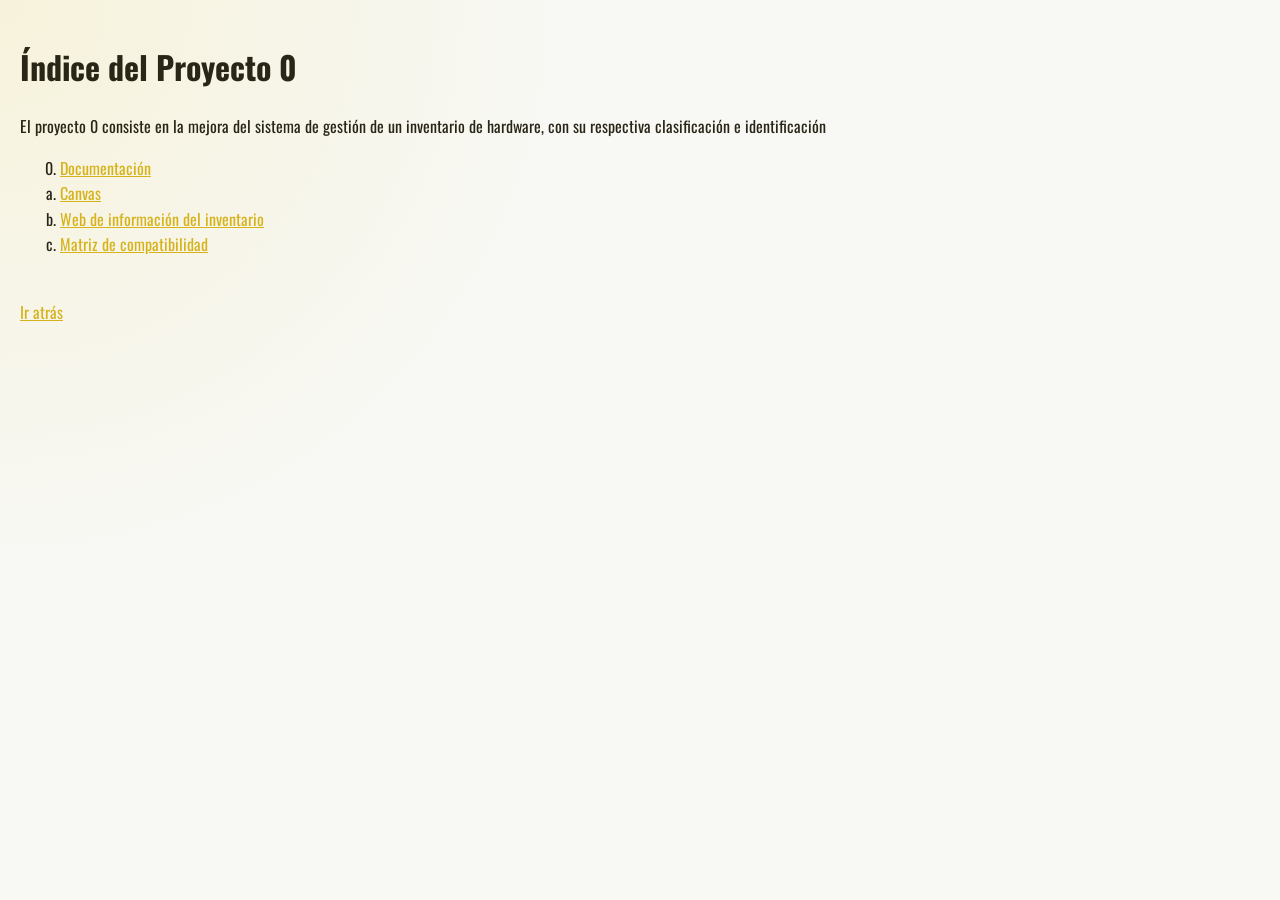
<file: Equipo-A/pagina-web/proyecto0/index0.html>
<!DOCTYPE html>
<html>
  <head>
    <meta charset="UTF-8">
    <meta name="viewport" content="width=device-width, initial-scale=1.0">
    <title>Índice del Proyecto 0</title>
    <link href="css/global.css" rel="stylesheet" type="text/css" media="all">
    <link rel="preconnect" href="https://fonts.googleapis.com">
    <link rel="preconnect" href="https://fonts.gstatic.com" crossorigin>
    <link href="https://fonts.googleapis.com/css2?family=Oswald:wght@200..700&display=swap" rel="stylesheet">
  </head>
  <body>
    <h1>Índice del Proyecto 0</h1>
    <p>El proyecto 0 consiste en la mejora del sistema de gestión de un inventario de hardware, con su respectiva clasificación e identificación</p>
    <ol type="a" start="0">
      <li><a href="html/documentacion0.html">Documentación</a></li>
      <li><a href="html/kanban.html">Canvas</a></li>
      <li><a href="html/Tabla de inventario.html">Web de información del inventario</a></li>
      <li><a href="html/matrizcomp.html">Matriz de compatibilidad</a></li>
    </ol>
    <footer><br><a href="../index.html">Ir atrás</a></footer>
  </body>
  <html/>
</file>
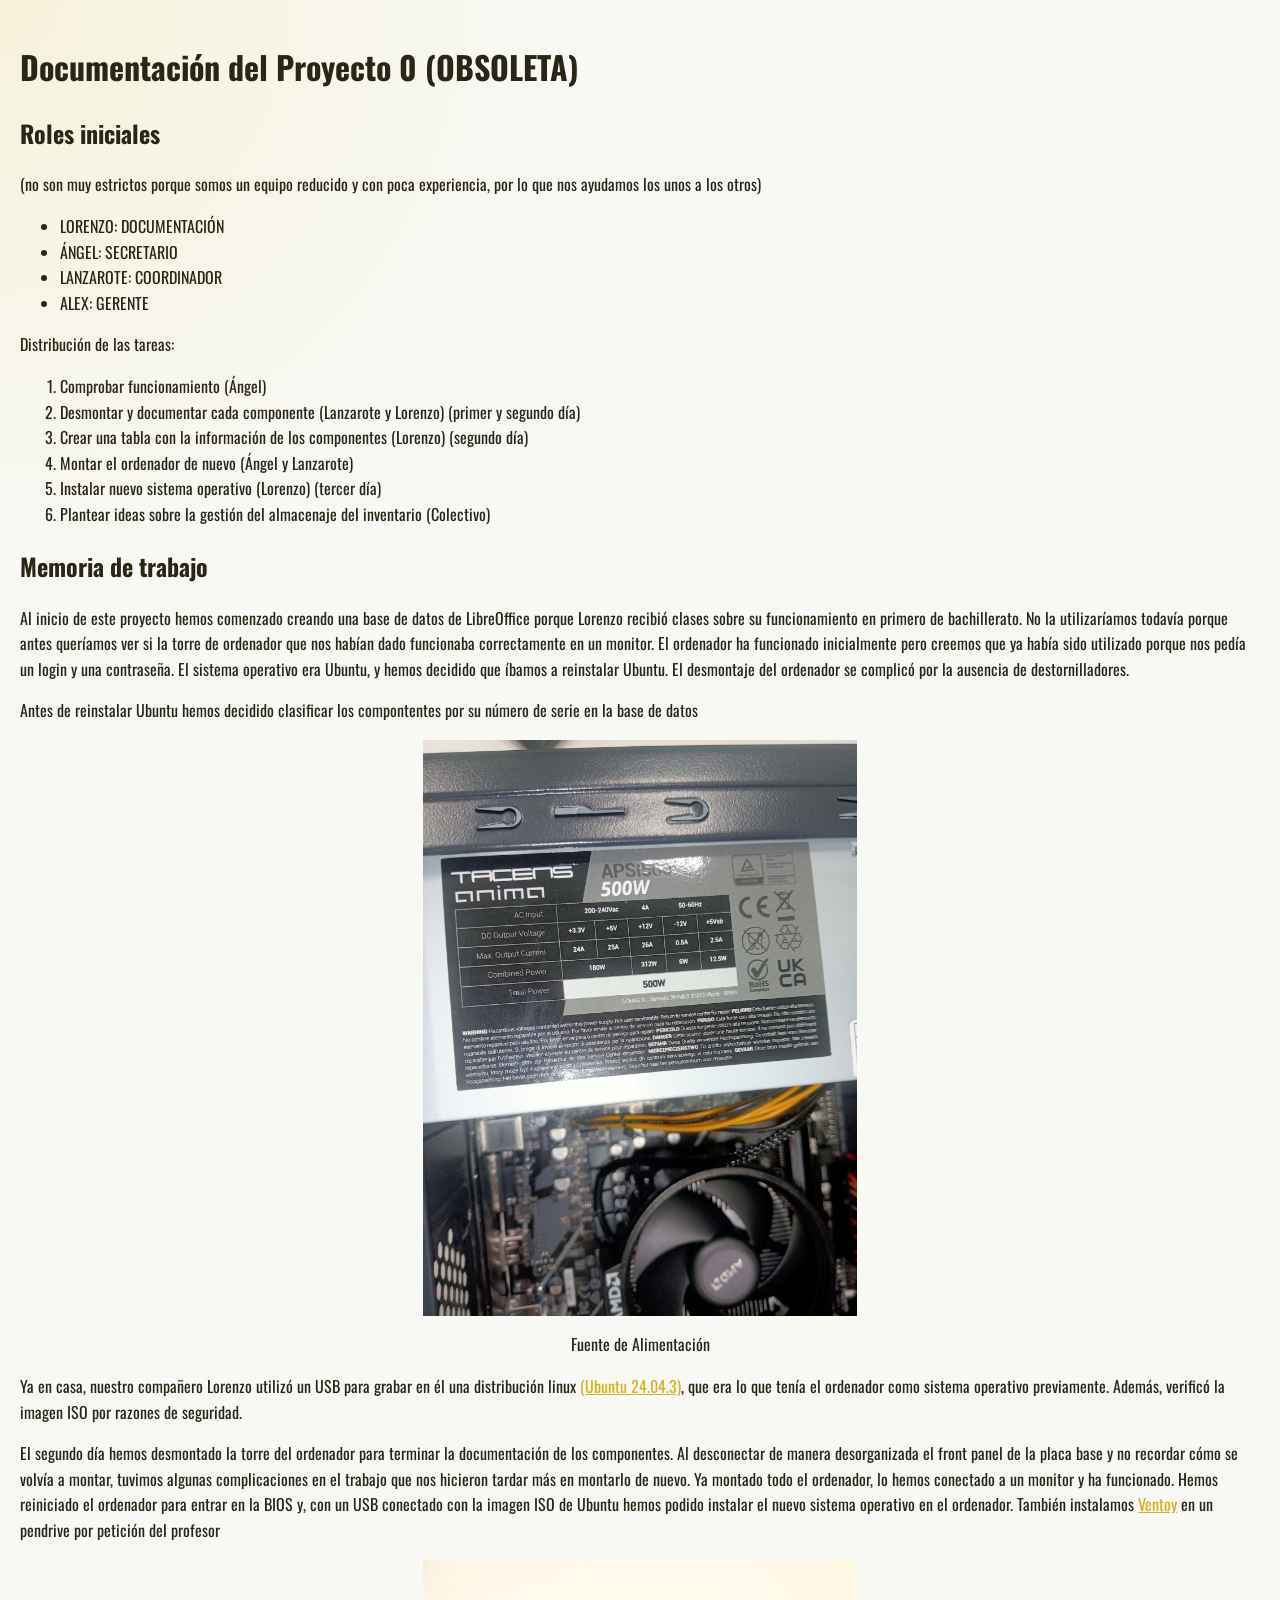
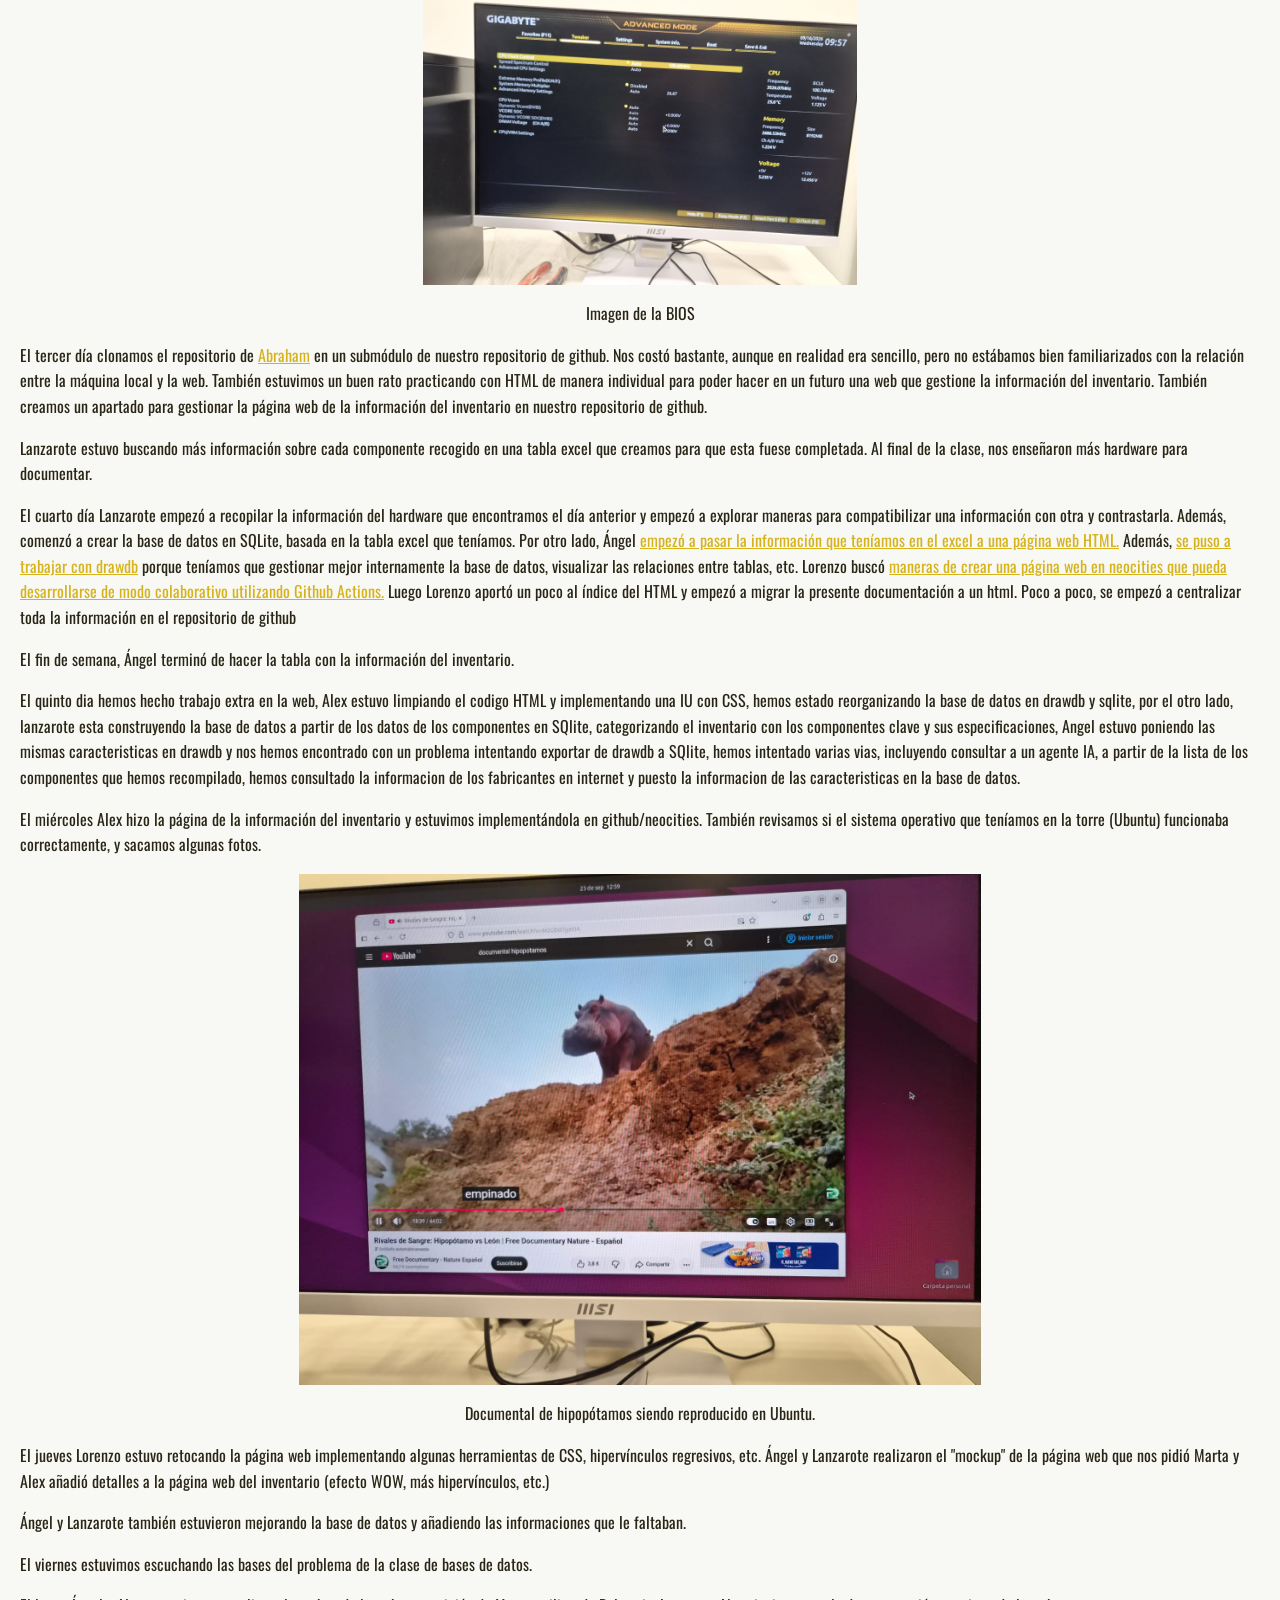
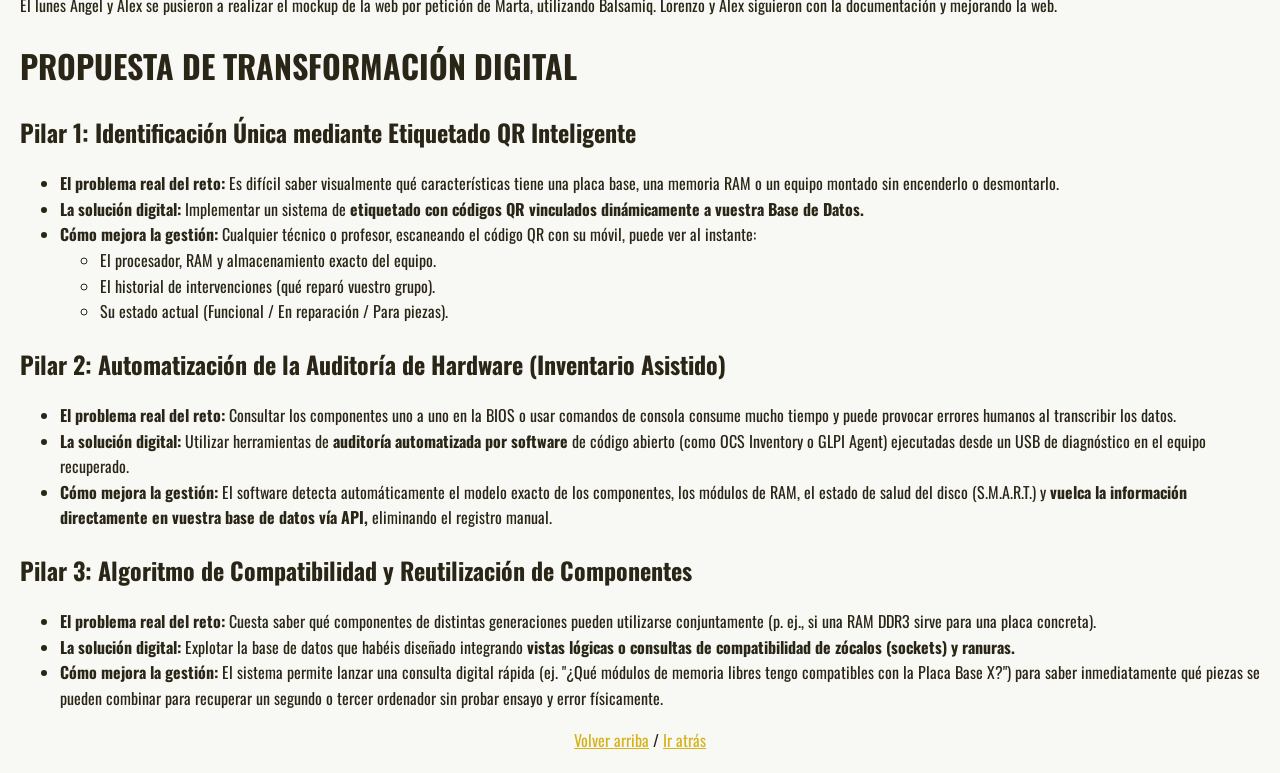
<file: Equipo-A/pagina-web/proyecto0/html/documentacion0.html>
<!DOCTYPE html>
<html>
  <head>
    <meta charset="UTF-8">
    <meta name="viewport" content="width=device-width, initial-scale=1.0">
    <title>(OBSOLETA) Documentación del Proyecto 0</title>
    <link rel="stylesheet" href="../css/global.css">
    <link rel="preconnect" href="https://fonts.googleapis.com">
    <link rel="preconnect" href="https://fonts.gstatic.com" crossorigin>
    <link href="https://fonts.googleapis.com/css2?family=Oswald:wght@200..700&display=swap" rel="stylesheet">
</head>
  <body>
    <h1 id="inicio">Documentación del Proyecto 0 (OBSOLETA)</h1>
    <h2>Roles iniciales</h2>
      <p>(no son muy estrictos porque somos un equipo reducido y con poca experiencia, por lo que nos ayudamos los unos a los otros)</p>
      <ul>
        <li>LORENZO: DOCUMENTACIÓN</li>
        <li>ÁNGEL: SECRETARIO</li>
        <li>LANZAROTE: COORDINADOR</li>
        <li>ALEX: GERENTE</li>
      </ul>
    <p>Distribución de las tareas:</p>
    <ol type="1">
      <li>Comprobar funcionamiento (Ángel)</li>
      <li>Desmontar y documentar cada componente (Lanzarote y Lorenzo) (primer y segundo día)</li>
      <li>Crear una tabla con la información de los componentes (Lorenzo) (segundo día)</li>
      <li>Montar el ordenador de nuevo (Ángel y Lanzarote)</li>
      <li>Instalar nuevo sistema operativo (Lorenzo) (tercer día)</li>
      <li>Plantear ideas sobre la gestión del almacenaje del inventario (Colectivo)</li>
    </ol>
    <h2>Memoria de trabajo</h2>
    <p>Al inicio de este proyecto hemos comenzado creando una base de datos de LibreOffice porque Lorenzo recibió clases sobre su funcionamiento en primero de bachillerato. No la utilizaríamos todavía porque antes queríamos ver si la torre de ordenador que nos habían dado funcionaba correctamente en un monitor. El ordenador ha funcionado inicialmente pero creemos que ya había sido utilizado porque nos pedía un login y una contraseña. El sistema operativo era Ubuntu, y hemos decidido que íbamos a reinstalar Ubuntu. El desmontaje del ordenador se complicó por la ausencia de destornilladores.</p>
    <p>Antes de reinstalar Ubuntu hemos decidido clasificar los compontentes por su número de serie en la base de datos</p>
    <div style="display: flex; justify-content: center; align-items: center;">
    <img src="../img/Fuente alimentacion.jpeg" alt="Fuente de alimentación" style="width:35%">
    </div>
    <p style="text-align: center;">Fuente de Alimentación</p>
    <p>Ya en casa, nuestro compañero Lorenzo utilizó un USB para grabar en él una distribución linux <a href="https://nl.releases.ubuntu.com/releases/24.04.3/">(Ubuntu 24.04.3)</a>, que era lo que tenía el ordenador como sistema operativo previamente. Además, verificó la imagen ISO por razones de seguridad.</p>
    <p>El segundo día hemos desmontado la torre del ordenador para terminar la documentación de los componentes. Al desconectar de manera desorganizada el front panel de la placa base y no recordar cómo se volvía a montar, tuvimos algunas complicaciones en el trabajo que nos hicieron tardar más en montarlo de nuevo. Ya montado todo el ordenador, lo hemos conectado a un monitor y ha funcionado. Hemos reiniciado el ordenador para entrar en la BIOS y, con un USB conectado con la imagen ISO de Ubuntu hemos podido instalar el nuevo sistema operativo en el ordenador. También instalamos <a href="https://www.ventoy.net/en/download.html">Ventoy</a> en un pendrive por petición del profesor</p>
    <div style="display: flex; justify-content: center; align-items: center;">
    <img src="../img/bios 2.jpeg" alt="BIOS" style="width:35%">
    </div>
    <p style="text-align: center;">Imagen de la BIOS</p>
    <p>El tercer día clonamos el repositorio de <a href="https://github.com/labartolomeh/ASIR-1-Retos.git">Abraham</a> en un submódulo de nuestro repositorio de github. Nos costó bastante, aunque en realidad era sencillo, pero no estábamos bien familiarizados con la relación entre la máquina local y la web. También estuvimos un buen rato practicando con HTML de manera individual para poder hacer en un futuro una web que gestione la información del inventario. También creamos un apartado para gestionar la página web de la información del inventario en nuestro repositorio de github.</p>
    <p>Lanzarote estuvo buscando más información sobre cada componente recogido en una tabla excel que creamos para que esta fuese completada. Al final de la clase, nos enseñaron más hardware para documentar.</p>
    <p>El cuarto día Lanzarote empezó a recopilar la información del hardware que encontramos el día anterior y empezó a explorar maneras para compatibilizar una información con otra y contrastarla. Además, comenzó a crear la base de datos en SQLite, basada en la tabla excel que teníamos. Por otro lado, Ángel <a href="https://www.w3schools.com/html/default.asp">empezó a pasar la información que teníamos en el excel a una página web HTML.</a> Además, <a href="https://www.drawdb.app/">se puso a trabajar con drawdb</a> porque teníamos que gestionar mejor internamente la base de datos, visualizar las relaciones entre tablas, etc.</a> Lorenzo buscó <a href="https://github.com/marketplace/actions/deploy-to-neocities">maneras de crear una página web en neocities que pueda desarrollarse de modo colaborativo utilizando Github Actions.</a> Luego Lorenzo aportó un poco al índice del HTML y empezó a migrar la presente documentación a un html. Poco a poco, se empezó a centralizar toda la información en el repositorio de github</p>
    <p>El fin de semana, Ángel terminó de hacer la tabla con la información del inventario.</p>
    <p>El quinto dia hemos hecho trabajo extra en la web, Alex estuvo limpiando el codigo HTML y implementando una IU con CSS, hemos estado reorganizando la base de datos en drawdb y sqlite, por el otro lado, lanzarote esta construyendo la base de datos a partir de los datos de los componentes en SQlite, categorizando el inventario con los componentes clave y sus especificaciones, Angel estuvo poniendo las mismas caracteristicas en drawdb y nos hemos encontrado con un problema intentando exportar de drawdb a SQlite, hemos intentado varias vias, incluyendo consultar a un agente IA, a partir de la lista de los componentes que hemos recompilado, hemos consultado la informacion de los fabricantes en internet y puesto la informacion de las caracteristicas en la base de datos.</p>
    <p>El miércoles Alex hizo la página de la información del inventario y estuvimos implementándola en github/neocities. También revisamos si el sistema operativo que teníamos en la torre (Ubuntu) funcionaba correctamente, y sacamos algunas fotos.</p>
         <div style="display: flex; justify-content: center; align-items: center;">
      <img src="../img/hipo.jpg" alt="Documental de hipopótamos siendo reproducido en Ubuntu" style="width:55%">
         </div>
    <p style="text-align: center;">Documental de hipopótamos siendo reproducido en Ubuntu.</p>
    <p>El jueves Lorenzo estuvo retocando la página web implementando algunas herramientas de CSS, hipervínculos regresivos, etc. Ángel y Lanzarote realizaron el "mockup" de la página web que nos pidió Marta y Alex añadió detalles a la página web del inventario (efecto WOW, más hipervínculos, etc.)</p>
    <p>Ángel y Lanzarote también estuvieron mejorando la base de datos y añadiendo las informaciones que le faltaban.</p>
    <p>El viernes estuvimos escuchando las bases del problema de la clase de bases de datos.</p>
    <p>El lunes Ángel y Alex se pusieron a realizar el mockup de la web por petición de Marta, utilizando Balsamiq. Lorenzo y Alex siguieron con la documentación y mejorando la web.</p>
                              
                      <h1><strong>PROPUESTA DE TRANSFORMACIÓN DIGITAL</strong></h1>
    
    <h2><strong>Pilar 1: Identificación Única mediante Etiquetado QR Inteligente</strong></h2>
    <ul>
      <li><strong>El problema real del reto: </strong>Es difícil saber visualmente qué características tiene una placa base, una memoria RAM o un equipo montado sin encenderlo o desmontarlo.
</li>
      <li><strong>La solución digital: </strong>Implementar un sistema de <strong>etiquetado con códigos QR vinculados dinámicamente a vuestra Base de Datos.</strong></li>
    <li><strong>Cómo mejora la gestión: </strong>Cualquier técnico o profesor, escaneando el código QR con su móvil, puede ver al instante:
</li>
      <ul>
        <li>El procesador, RAM y almacenamiento exacto del equipo.</li>
        <li>El historial de intervenciones (qué reparó vuestro grupo).</li>
        <li>Su estado actual (Funcional / En reparación / Para piezas).</li>
      </ul>
    </ul>
    <h2><strong>Pilar 2: Automatización de la Auditoría de Hardware (Inventario Asistido)</strong></h2>
    <ul>
      <li><strong>El problema real del reto: </strong>Consultar los componentes uno a uno en la BIOS o usar comandos de consola consume mucho tiempo y puede provocar errores humanos al transcribir los datos.</li>
      <li><strong>La solución digital:</strong> Utilizar herramientas de <strong>auditoría automatizada por software</strong> de código abierto (como OCS Inventory o GLPI Agent) ejecutadas desde un USB de diagnóstico en el equipo recuperado.</li>
      <li><strong>Cómo mejora la gestión:</strong> El software detecta automáticamente el modelo exacto de los componentes, los módulos de RAM, el estado de salud del disco (S.M.A.R.T.) y <strong>vuelca la información directamente en vuestra base de datos vía API,</strong> eliminando el registro manual.</li>
    </ul>
    <h2><strong>Pilar 3: Algoritmo de Compatibilidad y Reutilización de Componentes</strong></h2>
    <ul>
      <li><strong>El problema real del reto:</strong> Cuesta saber qué componentes de distintas generaciones pueden utilizarse conjuntamente (p. ej., si una RAM DDR3 sirve para una placa concreta).
</li>
      <li><strong>La solución digital:</strong> Explotar la base de datos que habéis diseñado integrando <strong>vistas lógicas o consultas de compatibilidad de zócalos (sockets) y ranuras.</strong></li>
      <li><strong>Cómo mejora la gestión:</strong> El sistema permite lanzar una consulta digital rápida (ej. "¿Qué módulos de memoria libres tengo compatibles con la Placa Base X?") para saber inmediatamente qué piezas se pueden combinar para recuperar un segundo o tercer ordenador sin probar ensayo y error físicamente.
</li>
    </ul>
  <div style="text-align: center;">
  <a href="#inicio">Volver arriba</a> / <a href="../index0.html">Ir atrás</a>
  </div>
  </body>
</html>
</file>
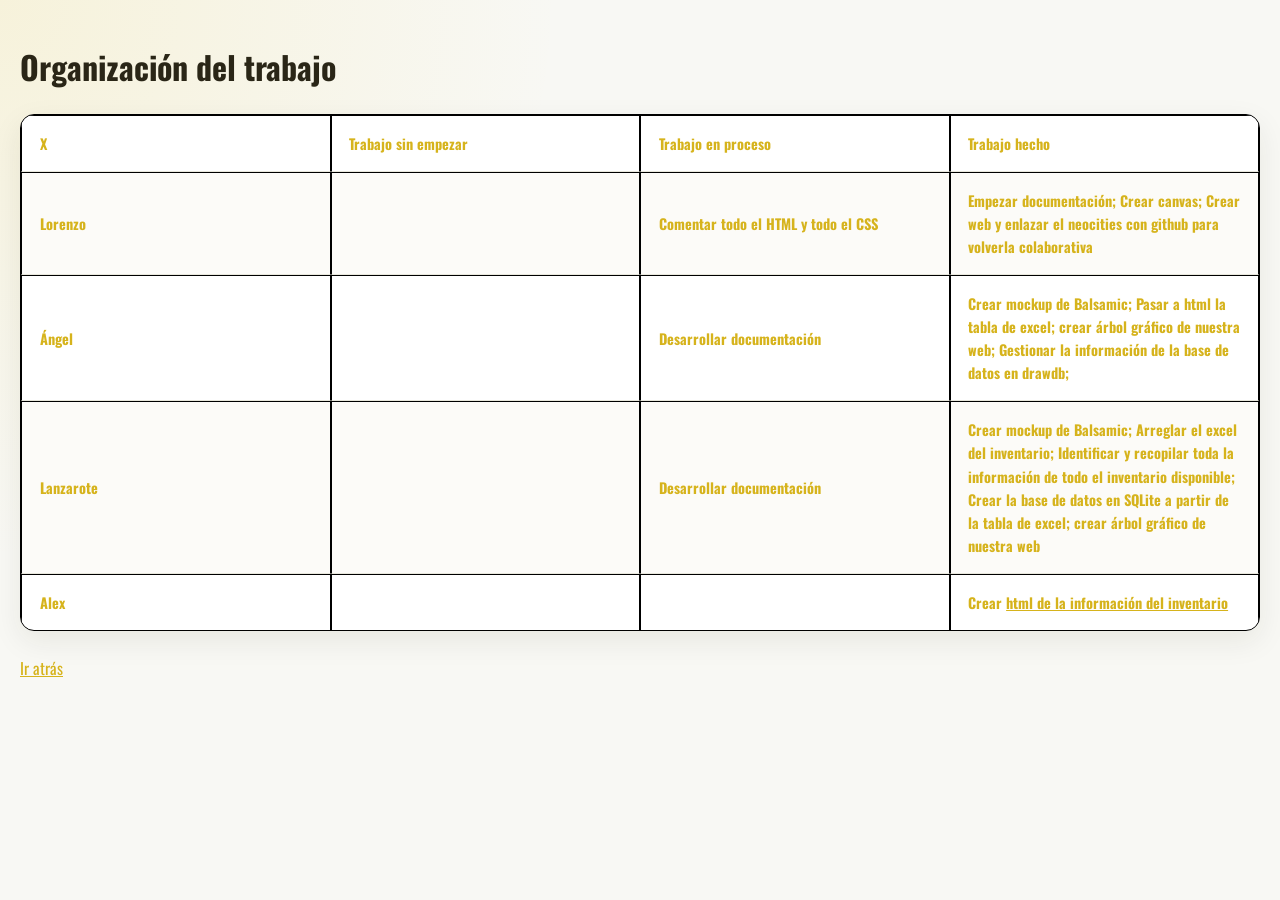
<file: Equipo-A/pagina-web/proyecto0/html/kanban.html>
<!DOCTYPE html>
<html>
<head>
    <meta charset="UTF-8">
    <meta name="viewport" content="width=device-width, initial-scale=1.0">
    <title>Canvas</title>
    <link rel="stylesheet" href="../css/global.css">
    <link rel="preconnect" href="https://fonts.googleapis.com">
    <link rel="preconnect" href="https://fonts.gstatic.com" crossorigin>
    <link href="https://fonts.googleapis.com/css2?family=Oswald:wght@200..700&display=swap" rel="stylesheet">
  <style>
table, th, td {
  border:1px solid black;
}
</style>
</head>
<body>
  <h1>Organización del trabajo</h1>
  <table>
    <tr>
      <th>X</th>
      <th>Trabajo sin empezar</th>
      <th>Trabajo en proceso</th>
      <th>Trabajo hecho</th>
    </tr>
    <tr>
      <th>Lorenzo</th>
      <th></th>
      <th>Comentar todo el HTML y todo el CSS</th>
      <th>Empezar documentación; Crear canvas; Crear web y enlazar el neocities con github para volverla colaborativa</th>
    </tr>
      <tr>
      <th>Ángel</th>
      <th></th>
      <th>Desarrollar documentación</th>
      <th>Crear mockup de Balsamic; Pasar a html la tabla de excel; crear árbol gráfico de nuestra web; Gestionar la información de la base de datos en drawdb; </th>
    </tr>
      <tr>
      <th>Lanzarote</th>
      <th></th>
      <th>Desarrollar documentación</th>
      <th>Crear mockup de Balsamic; Arreglar el excel del inventario; Identificar y recopilar toda la información de todo el inventario disponible; Crear la base de datos en SQLite a partir de la tabla de excel; crear árbol gráfico de nuestra web</th>
    </tr>
    <tr>
        <th>Alex</th>
        <th></th>
        <th></th>
        <th>Crear <a href="https://lfalon.neocities.org/proyecto0/html/Tabla%20de%20inventario"</a> html de la información del inventario</th>
    </tr>
  </table>
    <footer><br><a href="../index0.html">Ir atrás</a></footer>
</body>
</html>
</file>
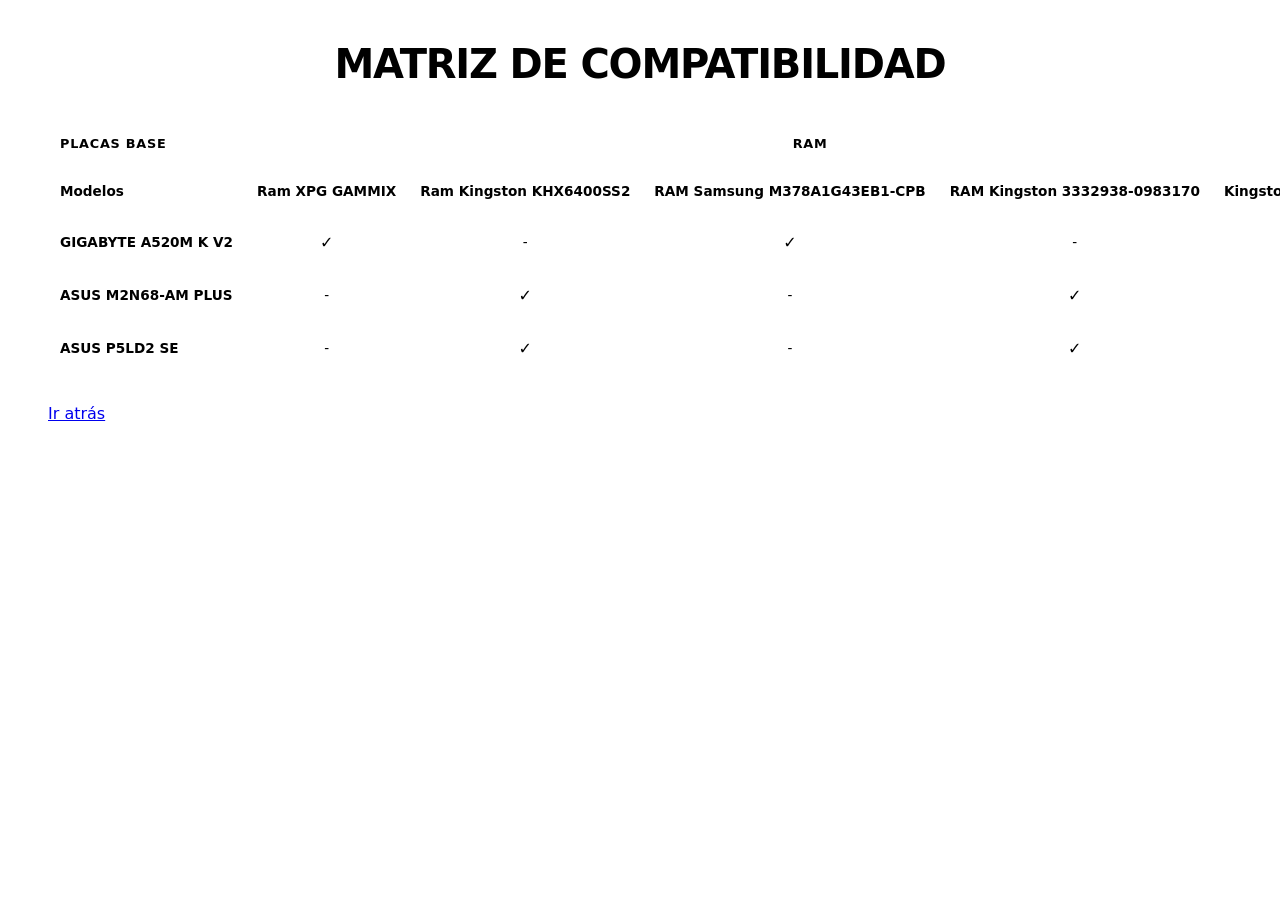
<file: Equipo-A/pagina-web/proyecto0/html/matrizcomp.html>
<!DOCTYPE html>
<html lang="es">
<head>
    <meta charset="UTF-8">
    <meta name="viewport" content="width=device-width, initial-scale=1.0">
    <title>Matriz de Compatibilidad de Componentes</title>
    <link rel="stylesheet" href="../css/stylematrix.css">
</head>
<body>

    <h1>MATRIZ DE COMPATIBILIDAD</h1>

    <table>
        <thead>
            <!-- Primera Fila: Categorías del Hardware -->
            <tr class="category-header">
                <th class="row-title">Placas base</th>
                <th colspan="5">RAM</th>
                <th colspan="3">CPU</th>
                <th colspan="4">Almacenamiento</th>
                <th colspan="3">GPU</th>
                <th colspan="4">Placa de expansión</th>
                <th colspan="4">Refrigeración</th>
                <th colspan="4">Fuente de alimentación</th>
            </tr>
            <!-- Segunda Fila: Modelos de Componentes -->
            <tr class="component-header">
                <th class="row-title">Modelos</th>
                <!-- RAM -->
                <th>Ram XPG GAMMIX</th>
                <th>Ram Kingston KHX6400SS2</th>
                <th>RAM Samsung M378A1G43EB1-CPB</th>
                <th>RAM Kingston 3332938-0983170</th>
                <!-- CPU -->
                <th>Kingston 4804661</th>
                <th>AMD Athlon 3000G with Radeon Vega Graphics</th>
                <th>AMD Athlon II X2 250</th>
                <!-- Almacenamiento -->
                <th>INTEL core 2 (no disting.)</th>
                <th>SSD Intenso Top Performance</th>
                <th>HDD WD Blue</th>
                <th>HDD SpinPoint F3</th>
                <!-- GPU -->
                <th>SanDisk SSD PLUS</th>
                <th>ASUS EN9600GT</th>
                <th>Sapphire ATI Radeon HD 3650</th>
                <th>ASUS The Retro Web EAH3450/HTP/512M/A</th>
                <th>Tarjeta de red inalámbrica interna (WiFi)</th>
                <th>Conceptronic C480i</th>
                <th>Tarjeta de red inalámbrica interna</th>
                <!-- Refrigeración -->
                <th>Tarjeta controladora FireWire 400 (IEEE 1394a / i.LINK)</th>
                <th>Refrigeración aire CPU AMDWraith Stealth</th>
                <th>Refrigeración aire CPU Akasa EVO 120 (AK-920)</th>
                <th>Ventilador chasis indep. Ning Jie NJ12025SE</th>
                <!-- Fuente -->
                <th>Refrigeración aire CPU Gigabyte G-Power Cooler Pro</th>
                <th>TACENS ANIMA APSI500 ATX 500W</th>
                <th>Fuente Thermaltake Litepower 700W ATX</th>
                <th>Maxima Oke 450W ST-452</th>
                <th>Fuente PC CASE 500W</th>
            </tr>
        </thead>
        <tbody>
            <!-- Fila 1: GIGABYTE A520M K V2 -->
            <tr>
                <td class="row-title">GIGABYTE A520M K V2</td>
                <td class="compatible">✓</td>
                <td class="empty">-</td>
                <td class="compatible">✓</td>
                <td class="empty">-</td>
                <td class="empty">-</td>
                <td class="compatible">✓</td>
                <td class="empty">-</td>
                <td class="empty">-</td>
                <td class="compatible">✓</td>
                <td class="compatible">✓</td>
                <td class="compatible">✓</td>
                <td class="empty">-</td>
                <td class="compatible">✓</td>
                <td class="compatible">✓</td>
                <td class="compatible">✓</td>
                <td class="empty">-</td>
                <td class="empty">-</td>
                <td class="empty">-</td>
                <td class="empty">-</td>
                <td class="compatible">✓</td>
                <td class="empty">-</td>
                <td class="compatible">✓</td>
                <td class="empty">-</td>
                <td class="compatible">✓</td>
                <td class="compatible">✓</td>
                <td class="compatible">✓</td>
                <td class="compatible">✓</td>
            </tr>
            <!-- Fila 2: ASUS M2N68-AM PLUS -->
            <tr>
                <td class="row-title">ASUS M2N68-AM PLUS</td>
                <td class="empty">-</td>
                <td class="compatible">✓</td>
                <td class="empty">-</td>
                <td class="compatible">✓</td>
                <td class="compatible">✓</td>
                <td class="empty">-</td>
                <td class="compatible">✓</td>
                <td class="empty">-</td>
                <td class="empty">-</td>
                <td class="compatible">✓</td>
                <td class="compatible">✓</td>
                <td class="compatible">✓</td>
                <td class="compatible">✓</td>
                <td class="compatible">✓</td>
                <td class="compatible">✓</td>
                <td class="compatible">✓</td>
                <td class="compatible">✓</td>
                <td class="compatible">✓</td>
                <td class="compatible">✓</td>
                <td class="empty">-</td>
                <td class="compatible">✓</td>
                <td class="compatible">✓</td>
                <td class="compatible">✓</td>
                <td class="compatible">✓</td>
                <td class="compatible">✓</td>
                <td class="compatible">✓</td>
                <td class="compatible">✓</td>
            </tr>
            <!-- Fila 3: ASUS P5LD2 SE -->
            <tr>
                <td class="row-title">ASUS P5LD2 SE</td>
                <td class="empty">-</td>
                <td class="compatible">✓</td>
                <td class="empty">-</td>
                <td class="compatible">✓</td>
                <td class="compatible">✓</td>
                <td class="empty">-</td>
                <td class="empty">-</td>
                <td class="compatible">✓</td>
                <td class="empty">-</td>
                <td class="compatible">✓</td>
                <td class="compatible">✓</td>
                <td class="compatible">✓</td>
                <td class="compatible">✓</td>
                <td class="compatible">✓</td>
                <td class="compatible">✓</td>
                <td class="compatible">✓</td>
                <td class="compatible">✓</td>
                <td class="compatible">✓</td>
                <td class="compatible">✓</td>
                <td class="empty">-</td>
                <td class="compatible">✓</td>
                <td class="compatible">✓</td>
                <td class="compatible">✓</td>
                <td class="compatible">✓</td>
                <td class="compatible">✓</td>
                <td class="compatible">✓</td>
                <td class="compatible">✓</td>
            </tr>
        </tbody>
    </table>
<footer><br><a href="../index0.html">Ir atrás</a></footer>
</body>
</html>
</file>
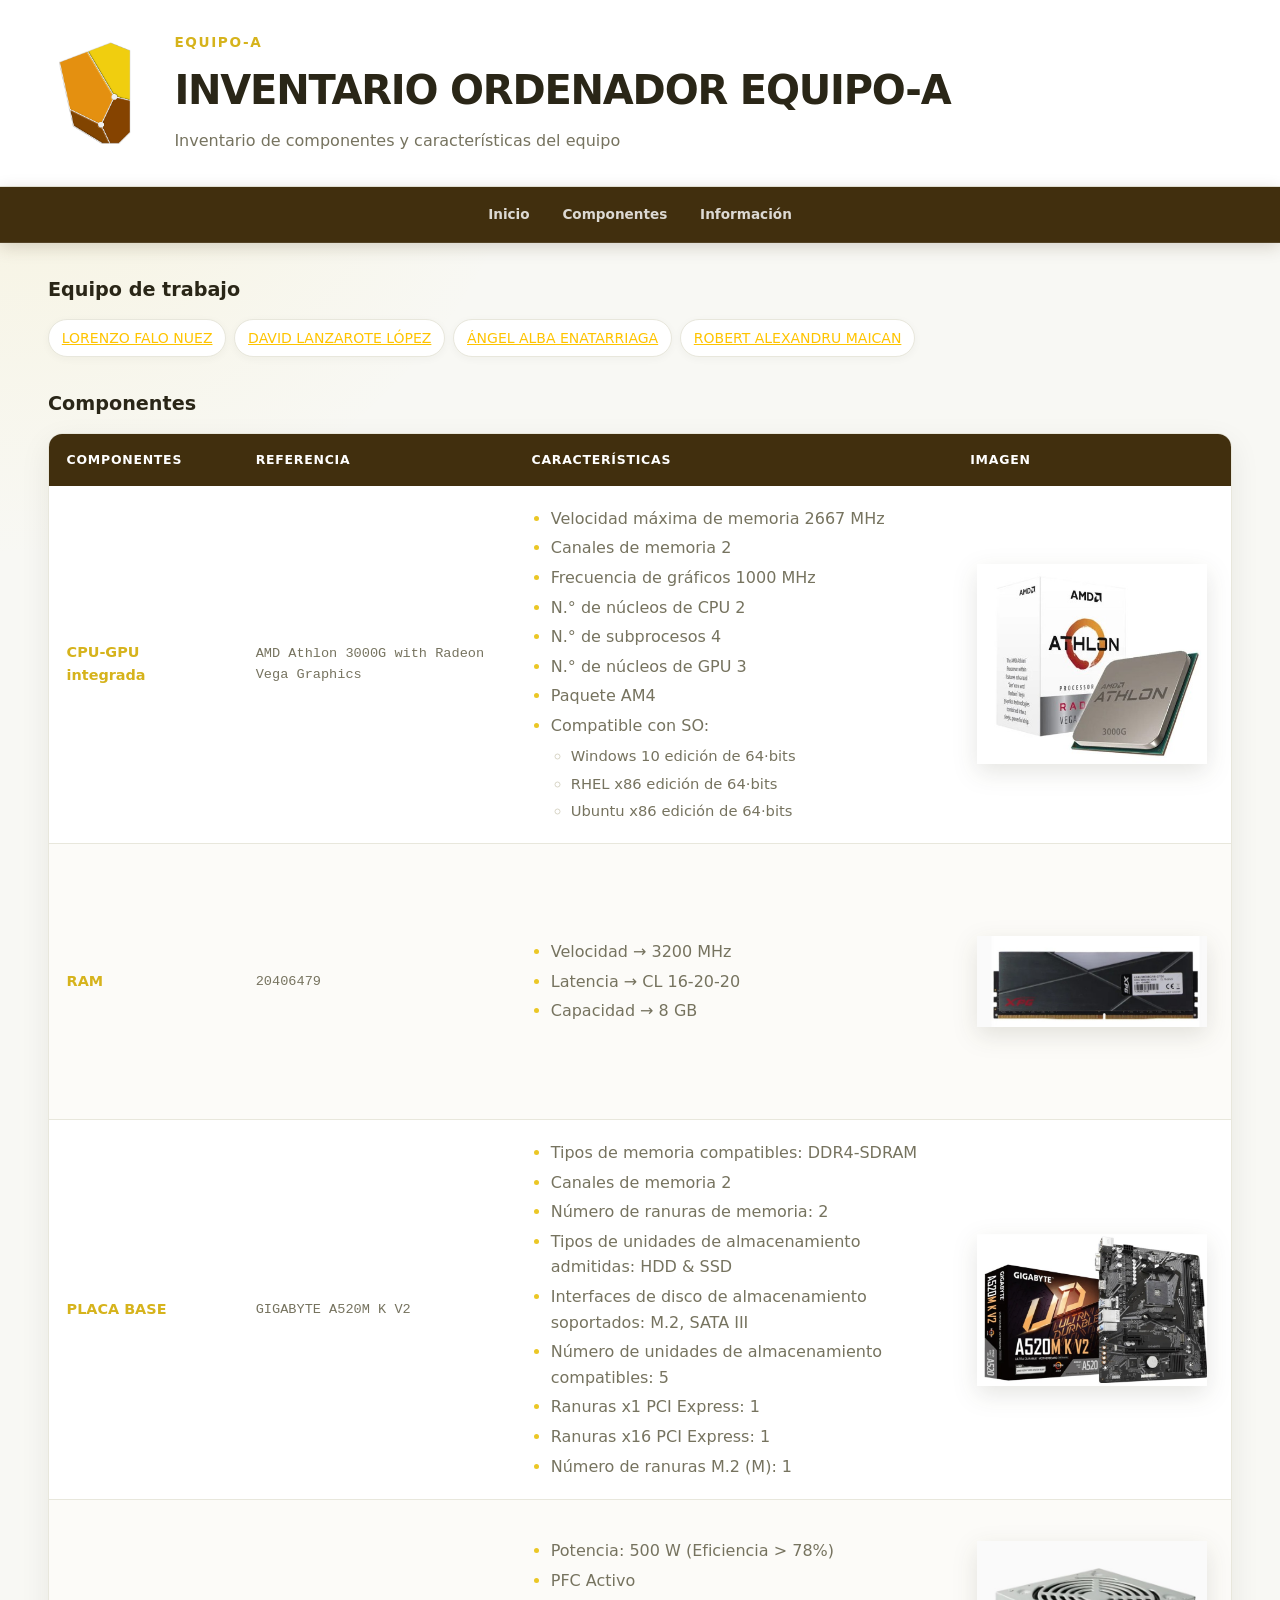
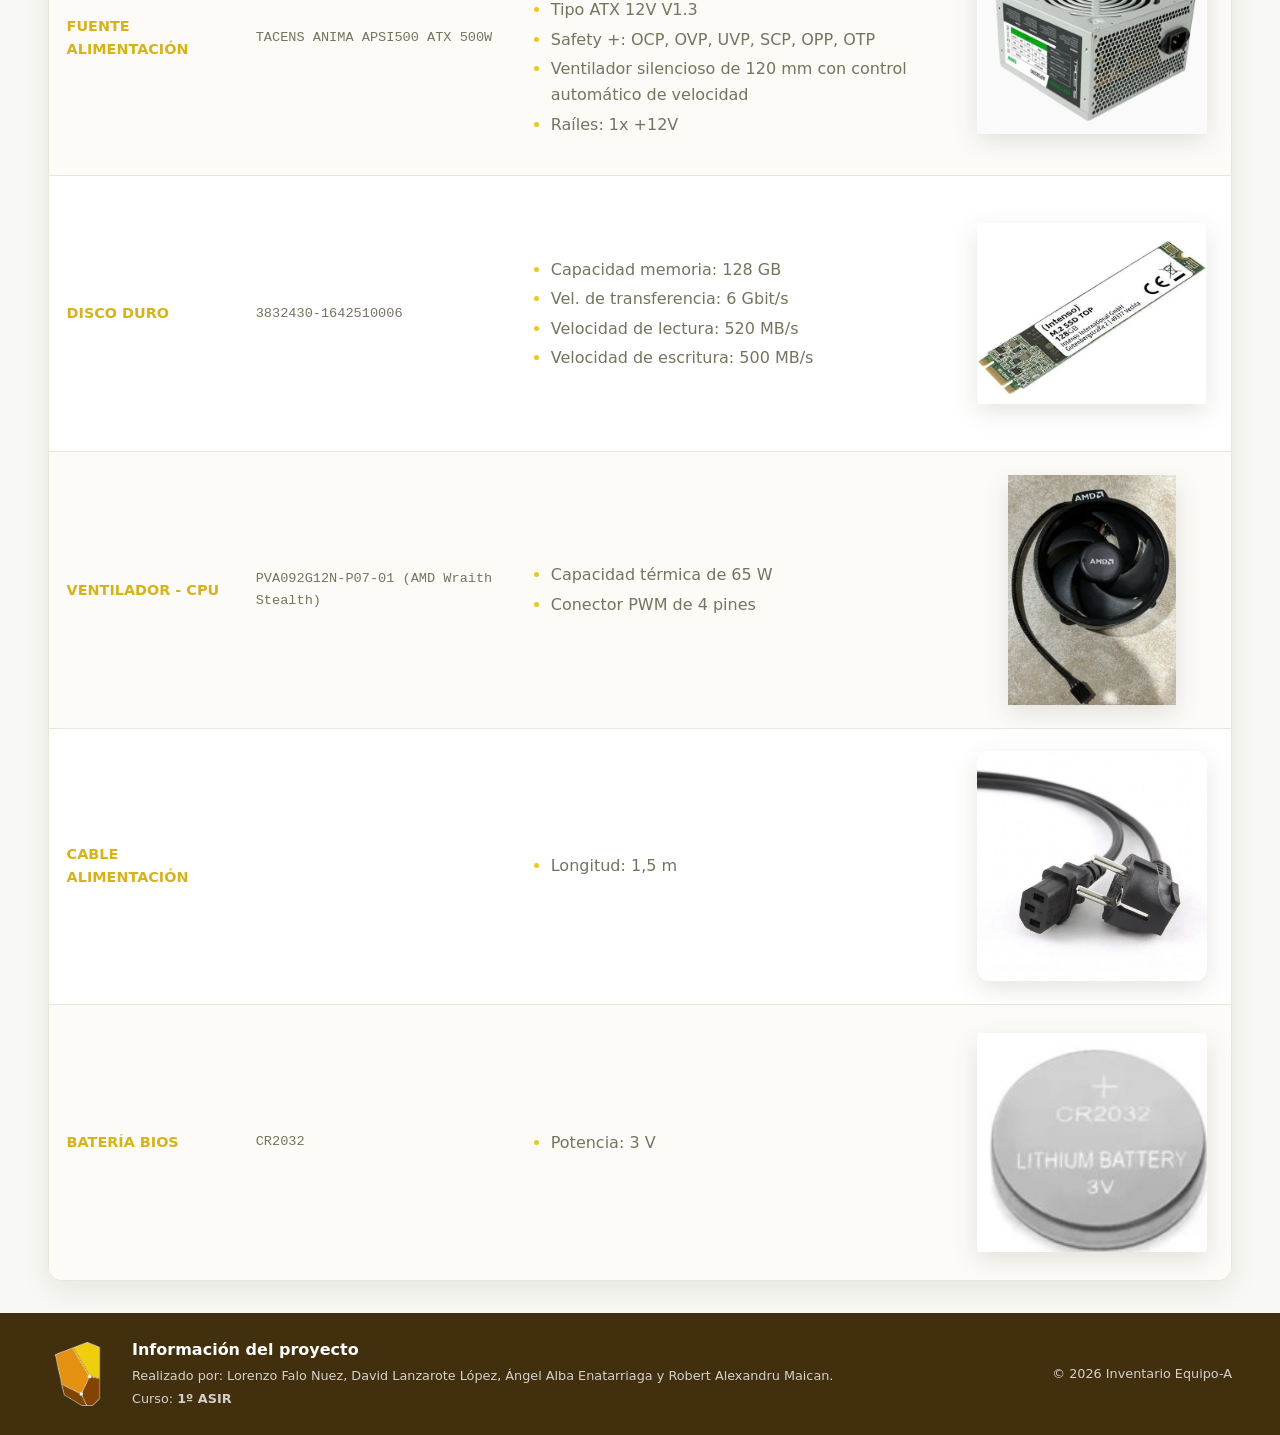
<file: Equipo-A/pagina-web/proyecto0/html/Tabla de inventario.html>
<!DOCTYPE html>
<html lang="es">

<head>
    <meta charset="UTF-8">
    <meta name="viewport" content="width=device-width, initial-scale=1.0">
    <meta name="description" content="Inventario de componentes del ordenador Equipo-A">
    <title>Inventario | Equipo-A</title>
    <link rel="stylesheet" href="../css/proyecto.css">
</head>

<body>

    <!-- INTRODUCCIÓN ANIMADA -->
    <aside class="intro-screen" aria-label="Presentación del inventario">
        <section class="intro-content">
            <img class="intro-logo" src="../img/CD.png" alt="Logo del Campus Digital">
            <p class="intro-equipo">EQUIPO-A</p>
            <h1>INVENTARIO</h1>
            <p class="intro-subtitle">Inventorio de componentes</p>
            <span class="intro-line" aria-hidden="true"></span>
        </section>
    </aside>

    <!-- CABECERA PRINCIPAL -->
    <header class="site-header" id="inicio">
        <section class="header-content">
            <img class="header-logo" src="../img/CD.png" alt="Logo del Campus Digital">

            <section class="header-text">
                <p class="header-equipo">EQUIPO-A</p>
                <h1>INVENTARIO ORDENADOR EQUIPO-A</h1>
                <p class="header-subtitle">
                    Inventario de componentes y características del equipo
                </p>
            </section>
        </section>
    </header>

    <!-- NAVEGACIÓN QUE PERMANECE VISIBLE AL DESPLAZARSE -->
    <nav class="site-nav" aria-label="Navegación principal">
        <a href="#inicio">Inicio</a>
        <a href="#componentes">Componentes</a>
        <a href="#informacion">Información</a>
    </nav>

    <!-- CONTENIDO PRINCIPAL -->
    <main class="inventory-area">

        <!-- INTEGRANTES DEL EQUIPO -->
        <section class="team-section" aria-labelledby="team-title">
            <h2 id="team-title">Equipo de trabajo</h2>

            <ul class="team-list">
                <li><a href="https://github.com/lfalon"> LORENZO FALO NUEZ</a></li>
                <li><a href="https://github.com/dllopezm"> DAVID LANZAROTE LÓPEZ</a></li>
                <li><a href="https://github.com/aalbae"> ÁNGEL ALBA ENATARRIAGA</a></li>
                <li><a href="https://github.com/ramaican"> ROBERT ALEXANDRU MAICAN</a></li>
            </ul>
        </section>

        <!-- TABLA DE COMPONENTES -->
        <section id="componentes" aria-labelledby="components-title">
            <h2 id="components-title" class="section-title">Componentes</h2>

            <table>
                <thead>
                    <tr>
                        <th scope="col">Componentes</th>
                        <th scope="col">Referencia</th>
                        <th scope="col">Características</th>
                        <th scope="col">Imagen</th>
                    </tr>
                </thead>

                <tbody>
                    <!-- PROCESADOR -->
                    <tr>
                        <th scope="row">CPU-GPU integrada</th>
                        <td>AMD Athlon 3000G with Radeon Vega Graphics</td>
                        <td>
                            <ul>
                                <li>Velocidad máxima de memoria 2667 MHz</li>
                                <li>Canales de memoria 2</li>
                                <li>Frecuencia de gráficos 1000 MHz</li>
                                <li>N.° de núcleos de CPU 2</li>
                                <li>N.° de subprocesos 4</li>
                                <li>N.° de núcleos de GPU 3</li>
                                <li>Paquete AM4</li>
                                <li>
                                    Compatible con SO:
                                    <ul>
                                        <li>Windows 10 edición de 64·bits</li>
                                        <li>RHEL x86 edición de 64·bits</li>
                                        <li>Ubuntu x86 edición de 64·bits</li>
                                    </ul>
                                </li>
                            </ul>
                        </td>
                        <td>
                            <a href="https://www.pccomponentes.com/procesador-amd-athlon-3000g-2-nucleos-3-5-ghz-graficos-integrados-radeon-vega-3">
                                <img src="../img/AMD.jpg" alt="Procesador AMD Athlon 3000G">
                            </a>
                        </td>
                    </tr>

                    <!-- MEMORIA RAM -->
                    <tr>
                        <th scope="row">RAM</th>
                        <td>20406479</td>
                        <td>
                            <ul>
                                <li>Velocidad → 3200 MHz</li>
                                <li>Latencia → CL 16-20-20</li>
                                <li>Capacidad → 8 GB</li>
                            </ul>
                        </td>
                        <td>
                            <a href="https://www.pccomponentes.com/adata-xpg-spectrix-d50-rgb-ddr4-3200mhz-pc4-25600-16gb-2x8gb-cl16-gris-tungsteno">
                                <img src="../img/R.jpg" alt="Memoria RAM de 8 GB a 3200 MHz">
                            </a>
                        </td>
                    </tr>

                    <!-- PLACA BASE -->
                    <tr>
                        <th scope="row">PLACA BASE</th>
                        <td>GIGABYTE A520M K V2</td>
                        <td>
                            <ul>
                                <li>Tipos de memoria compatibles: DDR4-SDRAM</li>
                                <li>Canales de memoria 2</li>
                                <li>Número de ranuras de memoria: 2</li>
                                <li>Tipos de unidades de almacenamiento admitidas: HDD &amp; SSD</li>
                                <li>Interfaces de disco de almacenamiento soportados: M.2, SATA III</li>
                                <li>Número de unidades de almacenamiento compatibles: 5</li>
                                <li>Ranuras x1 PCI Express: 1</li>
                                <li>Ranuras x16 PCI Express: 1</li>
                                <li>Número de ranuras M.2 (M): 1</li>
                            </ul>
                        </td>
                        <td>
                            <a href="https://www.pccomponentes.com/gigabyte-a520m-k-v2?s_kwcid=AL!14405!3!!!!x!!&gad_source=1&gad_campaignid=22157318807&gclid=Cj0KCQjwzsjVBhC3ARIsALnMv4mJNDlITyvs6sNuufTQsc3kCy1njttGaSU18Z7v3v2km6e8kxgJuUwaAp7AEALw_wcB">
                                <img src="../img/PLACA BASE.jpg" alt="Placa base GIGABYTE A520M K V2">
                            </a>
                        </td>
                    </tr>

                    <!-- FUENTE DE ALIMENTACIÓN -->
                    <tr>
                        <th scope="row">FUENTE ALIMENTACIÓN</th>
                        <td>TACENS ANIMA APSI500 ATX 500W</td>
                        <td>
                            <ul>
                                <li>Potencia: 500 W (Eficiencia &gt; 78%)</li>
                                <li>PFC Activo</li>
                                <li>Tipo ATX 12V V1.3</li>
                                <li>Safety +: OCP, OVP, UVP, SCP, OPP, OTP</li>
                                <li>Ventilador silencioso de 120 mm con control automático de velocidad</li>
                                <li>Raíles: 1x +12V</li>
                            </ul>
                        </td>
                        <td>
                            <a href="https://www.coolmod.com/tacens-anima-apsi500-atx-500w-fuente-psu/?srsltid=AU7gw4XrtlKk9nLfM9m5T5FaqX1SnAbSTf2z_FnfcRGy2vxaL9nAAB_t">
                                <img src="../img/F.jpg" alt="Fuente de alimentación de 500 W">
                            </a>
                        </td>
                    </tr>

                    <!-- DISCO -->
                    <tr>
                        <th scope="row">DISCO DURO</th>
                        <td>3832430-1642510006</td>
                        <td>
                            <ul>
                                <li>Capacidad memoria: 128 GB</li>
                                <li>Vel. de transferencia: 6 Gbit/s</li>
                                <li>Velocidad de lectura: 520 MB/s</li>
                                <li>Velocidad de escritura: 500 MB/s</li>
                            </ul>
                        </td>
                        <td>
                            <a href="https://www.pccomponentes.com/disco-duro-intenso-top-128gb-ssd-m-2-sata-3">
                                <img src="../img/disco.jpg" alt="Disco duro SATA M.2 de 128 GB">
                            </a>
                        </td>
                    </tr>

                    <!-- VENTILADOR -->
                    <tr>
                        <th scope="row">VENTILADOR - CPU</th>
                        <td>PVA092G12N-P07-01 (AMD Wraith Stealth)</td>
                        <td>
                            <ul>
                                <li>Capacidad térmica de 65 W</li>
                                <li>Conector PWM de 4 pines</li>
                            </ul>
                        </td>
                        <td>
                            <a href="https://www.pccomponentes.com/ventilador-cpu-refrigeracion-aire-amd-socket-am4-92mm-wraith-stealth-negro-4-pin">
                                <img src="../img/ventilador.jpg" alt="Ventilador de CPU AMD">
                            </a>
                        </td>
                    </tr>

                    <!-- CABLE DE ALIMENTACIÓN -->
                    <tr>
                        <th scope="row">CABLE ALIMENTACIÓN</th>
                        <td></td>
                        <td>
                            <ul>
                                <li>Longitud: 1,5 m</li>
                            </ul>
                        </td>
                        <td>
                            <a href="https://www.pccomponentes.com/cable-de-alimentacion-ewent-ec1920-1-5-m-tipo-f-a-c13">
                                <img src="../img/a1.webp" alt="Cable de alimentación de 1,5 metros">
                            </a>
                        </td>
                    </tr>

                    <!-- BATERÍA BIOS -->
                    <tr>
                        <th scope="row">BATERÍA BIOS</th>
                        <td>CR2032</td>
                        <td>
                            <ul>
                                <li>Potencia: 3 V</li>
                            </ul>
                        </td>
                        <td>
                            <a href="https://www.pccomponentes.com/philips-pila-de-litio-cr2032-3v">
                                <img src="../img/bateria de litio.jpg" alt="Batería de litio CR2032">
                            </a>
                        </td>
                    </tr>
                </tbody>
            </table>
        </section>
    </main>

    <!-- PIE DE PÁGINA -->
    <footer class="site-footer" id="informacion">
        <section class="footer-content">
            <img class="footer-logo" src="../img/CD.png" alt="Logo del Campus Digital">

            <section class="footer-text">
                <h2>Información del proyecto</h2>
                <p>
                    Realizado por:
                    Lorenzo Falo Nuez,
                    David Lanzarote López,
                    Ángel Alba Enatarriaga
                    y Robert Alexandru Maican.
                </p>
                <p>Curso: <strong>1º ASIR</strong></p>
            </section>

            <p class="copyright">© 2026 Inventario Equipo-A</p>
        </section>
    </footer>

</body>
</html>
</file>
<file: Equipo-A/pagina-web/proyecto0/css/global.css>
:root {
    /* =========================================================
       PALETA DE COLORES
       ========================================================= */

    /*
       :root representa el elemento raíz del documento HTML.
       Definimos aquí variables CSS para poder reutilizar los
       mismos colores en distintas partes de la página.

       Si queremos cambiar el color principal de toda la web,
       solo tenemos que modificar la variable correspondiente.
    */

    --fondo: #f8f8f4;
    /* Color de fondo general de la página. */

    --superficie: #ffffff;
    /* Color de elementos que se sitúan sobre el fondo,
       por ejemplo tarjetas, tablas o cabeceras. */

    --superficie-alt: #fcfbf8;
    /* Variante ligeramente diferente de la superficie.
       Se utiliza, por ejemplo, para alternar el color
       de las filas de una tabla. */

    --texto: #2a2617;
    /* Color principal utilizado para los textos. */

    --texto-suave: #76735f;
    /* Color más apagado para textos secundarios,
       descripciones o información menos importante. */

    --principal: #ebc725;
    /* Color principal de la interfaz: el amarillo. */

    --principal-hover: #d6b31c;
    /* Variante más oscura del color principal.
       Se utiliza normalmente cuando el usuario interactúa
       con un elemento, por ejemplo un enlace. */

    --principal-suave: #fff7c7;
    /* Versión muy clara del amarillo.
       Sirve para fondos de resaltado o estados hover suaves. */

    --borde: #e8e7dc;
    /* Color utilizado para bordes normales. */

    --borde-fuerte: #d9d6c7;
    /* Variante algo más marcada del borde. */

    --oscuro: #412f0e;
    /* Color marrón oscuro utilizado principalmente
       en la navegación, cabecera de tabla y pie de página. */

    --blanco: #ffffff;
    /* Blanco reutilizable en diferentes elementos. */

    --sombra: 0 0.625rem 1.875rem rgb(42 39 15 / 8%);
    /*
       Sombra principal de los elementos.

       Los valores indican:
       - 0: desplazamiento horizontal.
       - 0.625rem: desplazamiento vertical.
       - 1.875rem: desenfoque de la sombra.
       - 8%: transparencia del color.

       Se reutiliza en elementos grandes como tablas
       o cabeceras.
    */

    --sombra-suave: 0 0.125rem 0.5rem rgb(42 39 15 / 4%);
    /* Sombra mucho más discreta para elementos pequeños. */

    --radio: 0.875rem;
    /* Radio de redondeo de las esquinas.
       Al reutilizar esta variable conseguimos que diferentes
       elementos tengan un aspecto coherente. */
}


/* =========================================================
   AJUSTES GENERALES
   ========================================================= */

*,
*::before,
*::after {
    /*
       box-sizing: border-box hace que el padding y el borde
       se incluyan dentro del ancho y alto especificados.

       Esto facilita mucho el cálculo de tamaños porque,
       por ejemplo, un elemento de 100px seguirá ocupando
       100px aunque tenga padding.
    */
    box-sizing: border-box;
}

html {
    /*
       Hace que los desplazamientos mediante enlaces internos
       se realicen suavemente en lugar de saltar directamente
       a la sección correspondiente.
    */
    scroll-behavior: smooth;

    /*
       Deja un espacio superior de 4rem cuando hacemos scroll
       hasta un elemento.

       Es útil porque tenemos una navegación sticky arriba
       y así no tapa el contenido al llegar a una sección.
    */
    scroll-padding-top: 4rem;
}

body {
    /*
       100vh significa la altura completa de la ventana.
       min-height garantiza que el body ocupe como mínimo
       toda la pantalla aunque haya poco contenido.
    */
    min-height: 100vh;

    /*
       Eliminamos el margen que los navegadores aplican
       por defecto al body.
    */
    margin: 0;

    /*
       Añadimos 20px de espacio interior alrededor de toda
       la página para que el contenido no quede pegado
       a los bordes de la ventana.
    */
    padding: 20px;

    /*
       Creamos un fondo compuesto por dos capas:

       1. Un degradado radial amarillo situado arriba a la izquierda.
       2. El color general de fondo.

       El 12% hace que el amarillo sea bastante transparente.
       "transparent 35rem" hace que el degradado desaparezca
       progresivamente hasta esa distancia.
    */
    background:
        radial-gradient(
            circle at top left,
            rgb(235 199 37 / 12%),
            transparent 35rem
        ),
        var(--fondo);

    /* Utilizamos el color de texto general definido arriba. */
    color: var(--texto);

    /*
       Definimos una lista de fuentes.

       El navegador intentará utilizar "Oswald".
       Si no está disponible, probará Inter, después fuentes
       genéricas del sistema y finalmente sans-serif.
    */
    font-family:
        "Oswald",
        Inter,
        ui-sans-serif,
        system-ui,
        -apple-system,
        BlinkMacSystemFont,
        "Segoe UI",
        sans-serif;

    /* Peso normal del texto. */
    font-weight: 400;

    /* Evitamos aplicar cursiva por defecto. */
    font-style: normal;

    /*
       line-height controla el espacio vertical entre líneas.
       1.6 significa que la altura de línea será 1.6 veces
       aproximadamente el tamaño de la letra.
    */
    line-height: 1.6;
}


/* =========================================================
   PANTALLA DE INTRODUCCIÓN
   ========================================================= */

.intro-screen {
    /*
       fixed hace que esta pantalla quede fijada respecto
       a la ventana del navegador, independientemente
       del scroll.
    */
    position: fixed;

    /*
       inset: 0 equivale a establecer:
       top: 0;
       right: 0;
       bottom: 0;
       left: 0;

       Por tanto, la pantalla ocupa toda la ventana.
    */
    inset: 0;

    /*
       z-index elevado para garantizar que la introducción
       aparezca por encima del resto de elementos.
    */
    z-index: 2000;

    /*
       Utilizamos CSS Grid para colocar fácilmente el contenido
       en el centro de la pantalla.
    */
    display: grid;

    /*
       place-items: center centra el contenido tanto
       horizontal como verticalmente.
    */
    place-items: center;

    /*
       Fondo compuesto por un brillo amarillo central
       sobre el fondo oscuro.
    */
    background:
        radial-gradient(
            circle at center,
            rgb(235 199 37 / 16%),
            transparent 30rem
        ),
        var(--oscuro);

    /* El texto de la pantalla de introducción será blanco. */
    color: var(--blanco);

    /*
       La animación "intro-salida" comenzará después de 2.4s
       y durará 700ms.

       "forwards" mantiene el estado final de la animación.
    */
    animation: intro-salida 700ms ease 2.4s forwards;
}

.intro-content {
    /*
       También utilizamos Grid para organizar el contenido
       verticalmente.
    */
    display: grid;

    /*
       Centra horizontalmente los elementos hijos.
    */
    justify-items: center;

    /*
       El contenido ocupará como máximo 40rem y como mínimo
       el 90% del ancho disponible.
    */
    width: min(90%, 40rem);

    /* Centramos el texto. */
    text-align: center;

    /*
       El contenido aparece mediante una animación de entrada.
       Empieza invisible y desplazado hacia abajo.
    */
    animation:
        intro-entrada
        1100ms
        cubic-bezier(0.2, 0.8, 0.2, 1)
        both;
}

.intro-logo {
    /*
       clamp() permite que el tamaño sea responsive:

       - mínimo: 6rem
       - preferido: 15vw
       - máximo: 10rem
    */
    width: clamp(6rem, 15vw, 10rem);
    height: clamp(6rem, 15vw, 10rem);

    /* Separación entre el logo y el texto siguiente. */
    margin-bottom: 1.25rem;

    /*
       contain hace que la imagen completa quepa dentro
       de las dimensiones sin deformarse.
    */
    object-fit: contain;

    /*
       Añadimos una sombra alrededor de la imagen.
       drop-shadow funciona especialmente bien con imágenes
       que tienen transparencia.
    */
    filter:
        drop-shadow(
            0 0.75rem 1rem
            rgb(0 0 0 / 25%)
        );

    /* El logo tiene su propia animación de entrada. */
    animation:
        logo-entrada
        1200ms
        cubic-bezier(0.2, 0.8, 0.2, 1)
        both;
}

.intro-equipo {
    /* Eliminamos los márgenes por defecto y dejamos
       únicamente un pequeño espacio inferior. */
    margin: 0 0 0.35rem;

    /* Utilizamos el amarillo principal. */
    color: var(--principal);

    /* Tamaño pequeño para actuar como texto secundario. */
    font-size: 0.9rem;

    /* Texto bastante grueso para destacarlo. */
    font-weight: 750;

    /*
       Aumentamos la separación entre letras para conseguir
       el aspecto típico de etiquetas en mayúsculas.
    */
    letter-spacing: 0.2em;

    /* Convertimos visualmente el texto a mayúsculas. */
    text-transform: uppercase;
}

.intro-content h1 {
    /* Eliminamos el margen que h1 tiene por defecto. */
    margin: 0;

    /*
       El título se adapta al tamaño de pantalla:
       mínimo 2.25rem, ideal 7vw y máximo 4.5rem.
    */
    font-size: clamp(2.25rem, 7vw, 4.5rem);

    /* Título muy destacado. */
    font-weight: 800;

    /* Ligero espacio entre letras. */
    letter-spacing: 0.04em;
}

.intro-subtitle {
    /* Dejamos separación respecto al título. */
    margin: 0.75rem 0 0;

    /*
       Blanco con 72% de opacidad para diferenciarlo
       del título principal.
    */
    color: rgb(255 255 255 / 72%);

    /* También adaptamos el tamaño al ancho de pantalla. */
    font-size: clamp(0.85rem, 2vw, 1rem);
}

.intro-line {
    /*
       La línea también tiene un tamaño responsive.
    */
    width: clamp(5rem, 20vw, 9rem);
    height: 0.2rem;

    /* La separamos del contenido superior. */
    margin-top: 1.5rem;

    /*
       999rem hace que los extremos sean completamente
       redondeados, creando una especie de píldora.
    */
    border-radius: 999rem;

    /* Utilizamos el amarillo principal. */
    background: var(--principal);

    /*
       El punto desde el que crecerá la transformación
       será el centro.
    */
    transform-origin: center;

    /* La línea aparece mediante una animación propia. */
    animation:
        linea-entrada
        900ms
        ease
        400ms
        both;
}


/* =========================================================
   ANIMACIONES
   ========================================================= */

@keyframes intro-entrada {
    /*
       Estado inicial: invisible y desplazado 2rem hacia abajo.
    */
    from {
        opacity: 0;
        transform: translateY(2rem);
    }

    /*
       Estado final: completamente visible y en su posición.
    */
    to {
        opacity: 1;
        transform: translateY(0);
    }
}

@keyframes logo-entrada {
    /*
       El logo comienza invisible, un poco más pequeño
       y girado 8 grados hacia la izquierda.
    */
    from {
        opacity: 0;
        transform: scale(0.7) rotate(-8deg);
    }

    /*
       Termina con su tamaño y orientación normales.
    */
    to {
        opacity: 1;
        transform: scale(1) rotate(0);
    }
}

@keyframes linea-entrada {
    /*
       La línea empieza invisible y con anchura horizontal cero.
    */
    from {
        opacity: 0;
        transform: scaleX(0);
    }

    /*
       Termina visible y con su tamaño normal.
    */
    to {
        opacity: 1;
        transform: scaleX(1);
    }
}

@keyframes intro-salida {
    /*
       Al principio la pantalla está completamente visible.
    */
    0% {
        opacity: 1;
        visibility: visible;
    }

    /*
       Casi al final se vuelve completamente transparente,
       pero todavía sigue ocupando su espacio.
    */
    99% {
        opacity: 0;
        visibility: visible;
    }

    /*
       Finalmente se oculta y deja de recibir eventos
       del ratón o del teclado.
    */
    100% {
        opacity: 0;
        visibility: hidden;
        pointer-events: none;
    }
}


/* =========================================================
   ENLACES
   ========================================================= */

/*
   :link se aplica a enlaces que todavía no han sido visitados.
*/
a:link {
    color: var(--principal-hover);
}

/*
   :visited se aplica a enlaces que el navegador considera
   que ya han sido visitados.
*/
a:visited {
    color: var(--texto-suave);
}

/*
   :hover se aplica mientras el cursor está encima del enlace.
*/
a:hover {
    color: var(--principal);
}

/*
   :active se aplica durante el momento en que el usuario
   está pulsando el enlace.
*/
a:active {
    color: var(--oscuro);
}


/* =========================================================
   CABECERA
   ========================================================= */

.site-header {
    /*
       La cabecera tendrá como mínimo el 20% de la altura
       de la ventana.
    */
    min-height: 20vh;

    /*
       Flexbox permite colocar el logo y el texto de la cabecera
       de manera sencilla.
    */
    display: flex;

    /* Centramos verticalmente los elementos. */
    align-items: center;

    /* Espacio interior de la cabecera. */
    padding: 2rem 3rem;

    /* Fondo blanco. */
    background: var(--superficie);

    /*
       Añadimos una línea fina en la parte inferior
       para separar visualmente la cabecera.
    */
    border-bottom:
        0.0625rem solid
        var(--borde);

    /* Sombra para separar la cabecera del contenido. */
    box-shadow: var(--sombra);
}

.header-content {
    /*
       La cabecera nunca superará los 87.5rem de ancho,
       aunque la pantalla sea mucho más grande.
    */
    width: min(87.5rem, 100%);

    /* Logo y texto se colocan en horizontal. */
    display: flex;

    /* Alineación vertical de los elementos. */
    align-items: center;

    /* Espacio entre el logo y el texto. */
    gap: 1.5rem;

    /*
       margin-inline: auto centra horizontalmente el contenido
       cuando existe espacio sobrante.
    */
    margin-inline: auto;
}

.header-logo {
    /*
       Tamaño responsive del logo.
    */
    width: clamp(4rem, 8vw, 7rem);
    height: clamp(4rem, 8vw, 7rem);

    /*
       Evitamos que el logo se reduzca para intentar
       dejar espacio al texto.
    */
    flex-shrink: 0;

    /* La imagen mantiene sus proporciones. */
    object-fit: contain;
}

.header-text {
    /* Alineamos el texto a la izquierda. */
    text-align: left;
}

.header-equipo {
    /* Pequeño margen inferior. */
    margin: 0 0 0.25rem;

    color: var(--principal-hover);

    font-size: 0.85rem;
    font-weight: 750;

    letter-spacing: 0.12em;

    /* Mostramos el nombre en mayúsculas. */
    text-transform: uppercase;
}

.site-header h1 {
    /* Quitamos el margen por defecto del h1. */
    margin: 0;

    /* Título responsive. */
    font-size: clamp(1.5rem, 3.5vw, 2.5rem);

    font-weight: 750;

    /* Un pequeño ajuste negativo entre las letras. */
    letter-spacing: -0.03em;
}

.header-subtitle {
    /* Separamos el subtítulo del título. */
    margin: 0.4rem 0 0;

    color: var(--texto-suave);

    /* Tamaño adaptable. */
    font-size: clamp(0.8rem, 1.5vw, 1rem);
}


/* =========================================================
   NAVEGACIÓN
   ========================================================= */

.site-nav {
    /*
       sticky hace que la navegación permanezca visible
       cuando hacemos scroll.

       top: 0 indica que se queda pegada al borde superior.
    */
    position: sticky;
    top: 0;

    /*
       La navegación debe aparecer por encima de otros elementos.
    */
    z-index: 1000;

    /* Los enlaces se colocan horizontalmente. */
    display: flex;

    /* Centramos todos los enlaces. */
    justify-content: center;

    /* Pequeño espacio entre ellos. */
    gap: 0.35rem;

    /* La barra ocupa todo el ancho disponible. */
    width: 100%;

    /* Espacio interior. */
    padding: 0.65rem 1rem;

    /* Fondo oscuro para contrastar con el contenido. */
    background: var(--oscuro);

    /* Línea inferior muy sutil. */
    border-bottom:
        0.0625rem solid
        rgb(255 255 255 / 10%);

    /* Sombra para separar visualmente la navegación. */
    box-shadow:
        0 0.25rem 1rem
        rgb(65 47 14 / 18%);
}

.site-nav a {
    /* Área interior de cada enlace. */
    padding: 0.4rem 0.85rem;

    /* Esquinas redondeadas. */
    border-radius: 0.5rem;

    /* Blanco ligeramente transparente. */
    color: rgb(255 255 255 / 82%);

    font-size: 0.85rem;
    font-weight: 650;

    /* Quitamos el subrayado típico de los enlaces. */
    text-decoration: none;

    /*
       Definimos qué propiedades se animarán al interactuar.
       Las transiciones duran 150ms para que el cambio sea suave.
    */
    transition:
        background-color 150ms ease,
        color 150ms ease,
        transform 150ms ease;
}

/*
   Sobrescribimos el color de los enlaces visitados para que
   sigan teniendo el mismo aspecto que los no visitados.
*/
.site-nav a:visited {
    color: rgb(255 255 255 / 82%);
}

.site-nav a:hover {
    /* Al pasar el ratón, el fondo se vuelve amarillo. */
    background: var(--principal);

    /* El texto pasa a oscuro para mantener contraste. */
    color: var(--oscuro);

    /*
       Elevamos ligeramente el enlace para crear un pequeño
       efecto visual de interacción.
    */
    transform: translateY(-0.0625rem);
}

.site-nav a:active {
    color: var(--oscuro);
}

/*
   focus-visible permite mostrar un indicador de foco
   especialmente cuando el usuario navega con teclado.

   Es importante para accesibilidad.
*/
.site-nav a:focus-visible {
    outline:
        0.1875rem solid
        var(--principal);

    outline-offset: 0.15rem;
}


/* =========================================================
   CONTENIDO PRINCIPAL
   ========================================================= */

.inventory-area {
    /* El contenido principal ocupará al menos el 70% de la ventana. */
    min-height: 70vh;

    width: 100%;

    /* Espacio alrededor del contenido. */
    padding: 2rem 3rem;
}

.inventory-area > section {
    /*
       Limitamos el ancho máximo para evitar que el contenido
       sea excesivamente ancho en monitores grandes.
    */
    width: min(87.5rem, 100%);

    /*
       Centramos la sección horizontalmente.
    */
    margin-inline: auto;
}


/* =========================================================
   EQUIPO DE TRABAJO
   ========================================================= */

.team-section {
    /* Separación respecto a la sección siguiente. */
    margin-bottom: 2rem;
}

.team-section h2,
.section-title {
    /*
       Estos dos selectores comparten exactamente el mismo estilo.
       Así evitamos repetir las mismas propiedades dos veces.
    */
    margin: 0 0 0.8rem;

    font-size: 1.2rem;
    font-weight: 750;
}

.team-list {
    /*
       Flexbox permite colocar los miembros del equipo
       en una fila.
    */
    display: flex;

    /*
       Si no caben todos, pasan automáticamente a la siguiente línea.
    */
    flex-wrap: wrap;

    gap: 0.5rem;

    /*
       Quitamos los márgenes y padding que normalmente tienen
       las listas.
    */
    margin: 0;
    padding: 0;

    /* Eliminamos las viñetas. */
    list-style: none;
}

.team-list li {
    /* Espacio interior de cada miembro del equipo. */
    padding: 0.45rem 0.8rem;

    background: var(--superficie);

    border:
        0.0625rem solid
        var(--borde);

    /*
       999rem produce una forma completamente redondeada,
       parecida a una etiqueta o "pill".
    */
    border-radius: 999rem;

    color: var(--texto-suave);

    font-size: 0.875rem;

    box-shadow: var(--sombra-suave);

    /*
       Las propiedades indicadas aquí cambiarán suavemente
       cuando se active el hover.
    */
    transition:
        background-color 150ms ease,
        border-color 150ms ease,
        color 150ms ease,
        transform 150ms ease;
}

.team-list li:hover {
    /*
       Cuando pasamos el ratón por encima, la etiqueta adquiere
       un fondo amarillo claro y un borde amarillo.
    */
    background: var(--principal-suave);

    border-color: var(--principal);

    color: var(--oscuro);

    /* Pequeño movimiento hacia arriba. */
    transform: translateY(-0.0625rem);
}


/* =========================================================
   TABLA DEL INVENTARIO
   ========================================================= */

table {
    /* La tabla ocupa todo el ancho disponible. */
    width: 100%;

    border:
        0.0625rem solid
        var(--borde);

    /*
       Eliminamos el espacio entre celdas que normalmente
       puede existir en una tabla.
    */
    border-spacing: 0;

    border-radius: var(--radio);

    background: var(--superficie);

    box-shadow: var(--sombra);

    /*
       Ocultamos cualquier contenido que sobresalga de las
       esquinas redondeadas.
    */
    overflow: hidden;

    /* El contenido de las celdas se alinea a la izquierda. */
    text-align: left;
}

thead th {
    /* Espacio interior de las cabeceras. */
    padding: 1rem 1.1rem;

    /* Fondo oscuro para diferenciar el encabezado. */
    background: var(--oscuro);

    color: var(--blanco);

    font-size: 0.78rem;
    font-weight: 750;

    letter-spacing: 0.06em;

    text-align: left;

    /* Los títulos de las columnas aparecen en mayúsculas. */
    text-transform: uppercase;
}

tbody th,
tbody td {
    /* Espacio interior de cada celda. */
    padding: 1rem 1.1rem;

    /*
       Línea separadora entre las filas.
    */
    border-bottom:
        0.0625rem solid
        var(--borde);

    /*
       Alineamos verticalmente el contenido en el centro.
    */
    vertical-align: middle;
}

tbody th {
    /*
       La primera columna ocupa aproximadamente el 16%
       del ancho de la tabla.
    */
    width: 16%;

    color: var(--principal-hover);

    font-size: 0.9rem;
    font-weight: 750;
}

/*
   Seleccionamos las filas pares para crear un efecto de
   "cebra" que facilite seguir visualmente las filas.
*/
tbody tr:nth-child(even) {
    background: var(--superficie-alt);
}

/*
   Al pasar el ratón sobre una fila, la resaltamos.
*/
tbody tr:hover {
    background: var(--principal-suave);
}

/*
   La última fila no necesita una línea inferior,
   porque la tabla ya tiene su propio borde.
*/
tbody tr:last-child th,
tbody tr:last-child td {
    border-bottom: 0;
}


/* =========================================================
   LISTAS DE CARACTERÍSTICAS
   ========================================================= */

table ul {
    /* Eliminamos el margen superior/inferior por defecto. */
    margin: 0;

    /*
       Conservamos espacio a la izquierda para las viñetas.
    */
    padding-left: 1.2rem;
}

table ul ul {
    /*
       Las listas anidadas tienen un pequeño margen superior.
    */
    margin-top: 0.35rem;

    /*
       Aumentamos la sangría para distinguir el segundo nivel.
    */
    padding-left: 1.25rem;
}

table li {
    /* Separamos ligeramente los elementos de las listas. */
    margin: 0.25rem 0;

    color: var(--texto-suave);
}

/*
   ::marker permite modificar el aspecto de las viñetas
   sin modificar el texto.
*/
table li::marker {
    color: var(--principal);
}

/*
   Los elementos de segundo nivel son ligeramente más pequeños.
*/
table ul ul li {
    font-size: 0.92em;
}

/*
   Las viñetas del segundo nivel utilizan un color más discreto.
*/
table ul ul li::marker {
    color: var(--borde-fuerte);
}


/* =========================================================
   REFERENCIAS DE LOS COMPONENTES
   ========================================================= */

/*
   nth-child(2) selecciona la segunda celda de cada fila.

   En este caso se utiliza para dar un aspecto de código
   a las referencias de los componentes.
*/
tbody td:nth-child(2) {
    color: var(--texto-suave);

    /*
       Utilizamos una fuente monoespaciada para que las referencias
       técnicas tengan aspecto de código.
    */
    font-family:
        "SFMono-Regular",
        Consolas,
        "Liberation Mono",
        monospace;

    font-size: 0.85rem;
}


/* =========================================================
   IMÁGENES Y ENLACES DE PRODUCTOS
   ========================================================= */

/*
   last-child selecciona la última celda de cada fila.
*/
tbody td:last-child {
    width: 22%;

    /* Centramos las imágenes y enlaces. */
    text-align: center;
}

tbody td:last-child a {
    /*
       El enlace ocupa toda la anchura disponible de la celda.
    */
    display: block;

    padding: 0.4rem;

    border-radius: 0.75rem;

    /*
       Solo animamos el cambio de color del fondo.
    */
    transition:
        background-color 150ms ease;
}

tbody td:last-child a:hover {
    /* Al pasar el ratón, resaltamos la zona del enlace. */
    background: var(--principal-suave);
}

tbody td img {
    /*
       block elimina algunos espacios inesperados que pueden
       aparecer cuando una imagen se comporta como elemento inline.
    */
    display: block;

    /*
       Tamaño responsive de las imágenes.
    */
    width: clamp(12rem, 18vw, 24rem);
    height: clamp(10rem, 18vw, 18rem);

    /*
       Centramos horizontalmente la imagen.
    */
    margin-inline: auto;

    /*
       La imagen mantiene sus proporciones.
    */
    object-fit: contain;

    border-radius: 0.75rem;

    /*
       Añadimos una sombra a la imagen.
    */
    filter:
        drop-shadow(
            0 0.5rem 0.75rem
            rgb(42 39 15 / 12%)
        );

    /*
       Cuando cambie el tamaño o la sombra, el cambio será suave.
    */
    transition:
        transform 180ms ease,
        filter 180ms ease;
}

tbody td img:hover {
    /*
       Aumentamos ligeramente la imagen al pasar el ratón.
    */
    transform: scale(1.04);

    /*
       También hacemos un poco más visible la sombra.
    */
    filter:
        drop-shadow(
            0 0.75rem 1.125rem
            rgb(42 39 15 / 18%)
        );
}


/* =========================================================
   PIE DE PÁGINA
   ========================================================= */

.site-footer {
    /* El footer ocupará como mínimo el 10% de la ventana. */
    min-height: 10vh;

    padding: 1.5rem 3rem;

    background: var(--oscuro);

    color: var(--blanco);
}

.footer-content {
    /* Limitamos el ancho igual que en el resto de la página. */
    width: min(87.5rem, 100%);

    /* Logo y texto se colocan en horizontal. */
    display: flex;

    align-items: center;

    gap: 1.25rem;

    /* Centramos el contenido. */
    margin-inline: auto;
}

.footer-logo {
    /* Tamaño responsive del logo. */
    width: clamp(3rem, 5vw, 5rem);
    height: clamp(3rem, 5vw, 5rem);

    /* Evitamos que Flexbox lo reduzca. */
    flex-shrink: 0;

    object-fit: contain;
}

.footer-text {
    /*
       flex: 1 permite que este elemento ocupe todo el espacio
       restante disponible.
    */
    flex: 1;
}

.site-footer h2 {
    margin: 0 0 0.2rem;

    font-size: 1rem;
}

.site-footer p {
    margin: 0.15rem 0;

    /* Blanco ligeramente transparente. */
    color: rgb(255 255 255 / 78%);

    font-size: 0.8rem;
}

.copyright {
    /*
       Evita que el texto de copyright se divida en varias líneas.
    */
    white-space: nowrap;
}


/* =========================================================
   ACCESIBILIDAD Y FOCO
   ========================================================= */

/*
   Cuando un elemento recibe el foco mediante teclado,
   mostramos un borde amarillo claramente visible.

   Esto permite saber en qué elemento estamos al navegar
   sin ratón.
*/
:focus-visible {
    outline:
        0.1875rem solid
        var(--principal);

    outline-offset: 0.1875rem;
}


/* =========================================================
   TABLET
   ========================================================= */

/*
   Estas reglas se aplican cuando la pantalla mide como máximo
   56.25rem (aproximadamente 900px).

   A partir de aquí empezamos a reducir espacios para adaptar
   el diseño a tablets y pantallas medianas.
*/
@media (max-width: 56.25rem) {

    .site-header,
    .inventory-area,
    .site-footer {
        /*
           Reducimos el padding horizontal de 3rem a 1.5rem
           para aprovechar mejor el espacio.
        */
        padding-inline: 1.5rem;
    }

    thead th,
    tbody th,
    tbody td {
        /* Reducimos el espacio interno de las celdas. */
        padding: 0.75rem;
    }

    tbody td img {
        /*
           Reducimos el tamaño máximo de las imágenes
           para que la tabla no resulte demasiado grande.
        */
        width: clamp(10rem, 20vw, 16rem);
        height: clamp(8rem, 20vw, 14rem);
    }
}


/* =========================================================
   MÓVIL
   ========================================================= */

/*
   Estas reglas se aplican en pantallas de hasta 43.75rem
   (aproximadamente 700px).
*/
@media (max-width: 43.75rem) {

    .site-header {
        min-height: 20vh;

        /* Reducimos el espacio de la cabecera. */
        padding: 1.5rem 1rem;
    }

    .header-content {
        gap: 1rem;
    }

    .header-logo {
        width: 4rem;
        height: 4rem;
    }

    .site-header h1 {
        font-size: clamp(1.25rem, 6vw, 1.8rem);
    }

    .header-subtitle {
        font-size: 0.8rem;
    }

    .site-nav {
        padding: 0.5rem;
    }

    .site-nav a {
        /*
           Cada enlace puede crecer y adaptarse al espacio
           disponible.
        */
        flex: 1 1 auto;

        padding: 0.4rem 0.5rem;

        font-size: 0.78rem;

        /* Centramos el texto de los botones. */
        text-align: center;
    }

    .inventory-area {
        min-height: 70vh;

        padding: 1rem;
    }

    .team-list {
        /*
           En móvil los miembros del equipo se colocan
           verticalmente en lugar de horizontalmente.
        */
        flex-direction: column;

        align-items: flex-start;
    }

    table {
        /*
           Convertimos la tabla en un elemento de bloque para
           poder controlar su comportamiento en pantallas pequeñas.
        */
        display: block;

        max-width: 100%;

        /*
           Si la tabla es demasiado ancha, aparece scroll horizontal
           en lugar de romper el diseño de la página.
        */
        overflow-x: auto;
    }

    thead th,
    tbody th,
    tbody td {
        /*
           Evitamos que las columnas se vuelvan demasiado estrechas.
        */
        min-width: 9.5rem;
    }

    tbody th {
        min-width: 10.5rem;
    }

    tbody td img {
        /* Reducimos todavía más las imágenes. */
        width: clamp(8rem, 35vw, 12rem);
        height: clamp(7rem, 30vw, 10rem);
    }

    .site-footer {
        min-height: 10vh;

        padding: 1rem;
    }

    .footer-content {
        /*
           En móvil alineamos el contenido desde arriba,
           algo más natural cuando el espacio es reducido.
        */
        align-items: flex-start;
    }

    .footer-logo {
        width: 3.5rem;
        height: 3.5rem;
    }

    .site-footer p {
        font-size: 0.7rem;
    }

    .copyright {
        /*
           Empujamos el copyright hacia la derecha.
        */
        margin-left: auto;
    }
}


/* =========================================================
   MÓVIL PEQUEÑO
   ========================================================= */

/*
   Para pantallas de hasta 30rem (aproximadamente 480px)
   hacemos una segunda adaptación todavía más compacta.
*/
@media (max-width: 30rem) {

    .header-logo {
        width: 3.5rem;
        height: 3.5rem;
    }

    .header-content {
        gap: 0.75rem;
    }

    .site-header h1 {
        font-size: 1.25rem;
    }

    .header-equipo {
        font-size: 0.7rem;
    }

    .header-subtitle {
        font-size: 0.72rem;
    }

    .site-nav a {
        font-size: 0.72rem;
    }

    .inventory-area {
        /*
           Reducimos todavía más el espacio para aprovechar
           cada píxel disponible.
        */
        padding: 0.75rem;
    }

    .footer-content {
        gap: 0.75rem;
    }

    .footer-logo {
        width: 3rem;
        height: 3rem;
    }

    .copyright {
        /*
           En una pantalla muy pequeña ocultamos el copyright
           para evitar que ocupe demasiado espacio.
        */
        display: none;
    }
}


/* =========================================================
   REDUCCIÓN DE ANIMACIONES
   ========================================================= */

/*
   Esta media query detecta si el usuario ha indicado en su
   sistema operativo que prefiere reducir las animaciones.

   Es una medida de accesibilidad: algunas personas pueden
   sentirse incómodas con muchos movimientos en pantalla.
*/
@media (prefers-reduced-motion: reduce) {

    /*
       Desactivamos la animación de salida de la introducción
       y la dejamos directamente invisible.
    */
    .intro-screen {
        animation: none;

        opacity: 0;

        visibility: hidden;

        pointer-events: none;
    }

    /*
       También desactivamos las animaciones de los elementos
       que aparecen dentro de la introducción.
    */
    .intro-content,
    .intro-logo,
    .intro-line {
        animation: none;
    }

    /*
       Si el usuario prefiere menos movimiento, también quitamos
       el desplazamiento suave de la página.
    */
    html {
        scroll-behavior: auto;
    }

    /*
       Desactivamos las transiciones para evitar movimientos
       y cambios animados.
    */
    .site-nav a,
    .team-list li,
    tbody td:last-child a,
    tbody td img {
        transition: none;
    }
}


/* =========================================================
   VISTA DE IMPRESIÓN
   ========================================================= */

/*
   Estas reglas solo se aplican cuando el usuario imprime
   la página o utiliza la vista previa de impresión.
*/
@media print {

    .site-nav {
        /*
           En papel no tiene sentido que la navegación
           permanezca sticky.
        */
        position: static;

        /* Eliminamos la sombra para ahorrar tinta y simplificar. */
        box-shadow: none;
    }

    table {
        /* Quitamos la sombra de la tabla para imprimirla mejor. */
        box-shadow: none;

        /* Utilizamos un borde negro para que sea visible en papel. */
        border-color: #000000;
    }

    thead th {
        /*
           Quitamos el fondo oscuro y utilizamos blanco y negro
           para que la impresión sea más sencilla.
        */
        background: #ffffff;

        color: #000000;
    }

    tbody tr:hover {
        /*
           El efecto hover no tiene sentido al imprimir,
           por lo que eliminamos ese fondo.
        */
        background: transparent;
    }

    tbody td img {
        /*
           Quitamos las sombras de las imágenes para evitar
           gastar tinta innecesariamente.
        */
        filter: none;
    }
}
</file>
<file: Equipo-A/pagina-web/proyecto0/css/stylematrix.css>
/* =========================================================
   AJUSTES GENERALES
   ========================================================= */

*,
*::before,
*::after {
    box-sizing: border-box;
}

html {
    scroll-behavior: smooth;
}

body {
    margin: 0;
    padding: 2rem 3rem;

    background: var(--fondo);
    color: var(--texto);

    font-family:
        Inter,
        ui-sans-serif,
        system-ui,
        -apple-system,
        BlinkMacSystemFont,
        "Segoe UI",
        sans-serif;

    line-height: 1.6;
}


/* =========================================================
   TÍTULO PRINCIPAL
   ========================================================= */

h1 {
    margin: 0 0 1.5rem;

    color: var(--oscuro);

    font-size: clamp(1.5rem, 3.5vw, 2.5rem);
    font-weight: 750;

    letter-spacing: -0.03em;
    text-align: center;
}


/* =========================================================
   TABLA
   ========================================================= */

table {
    width: 100%;

    border:
        0.0625rem solid
        var(--borde);

    border-spacing: 0;
    border-radius: var(--radio);

    background: var(--superficie);

    box-shadow: var(--sombra);

    overflow-x: auto;

    font-size: 0.85rem;

    white-space: nowrap;
}


/* Celdas generales de la tabla */

th,
td {
    padding: 0.85rem 0.75rem;

    border-bottom:
        0.0625rem solid
        var(--borde);

    border-right:
        0.0625rem solid
        var(--borde);

    text-align: center;

    vertical-align: middle;
}


/* Eliminamos el borde derecho de la última columna */

th:last-child,
td:last-child {
    border-right: 0;
}


/* =========================================================
   FILA SUPERIOR DE CATEGORÍAS
   ========================================================= */

.category-header {
    background: var(--oscuro);

    color: var(--blanco);

    font-size: 0.8rem;
    font-weight: 750;

    letter-spacing: 0.06em;
    text-transform: uppercase;
}


/* =========================================================
   FILA DE COMPONENTES
   ========================================================= */

.component-header {
    background: var(--superficie-alt);

    color: var(--texto-suave);

    font-weight: 650;

    vertical-align: bottom;
}


/* =========================================================
   PRIMERA COLUMNA FIJA
   ========================================================= */

th.row-title,
td.row-title {
    position: sticky;
    left: 0;
    z-index: 2;

    min-width: 10rem;

    background: var(--superficie);

    color: var(--oscuro);

    font-weight: 750;

    text-align: left;

    border-right:
        0.125rem solid
        var(--borde-fuerte);
}


/* Mantiene el color de fondo de la primera columna
   cuando la fila correspondiente es una fila alterna */

tr:nth-child(even) td.row-title {
    background: var(--superficie-alt);
}


/* =========================================================
   FILAS ALTERNAS
   ========================================================= */

/* Alternamos ligeramente el fondo de las filas para
   facilitar la lectura horizontal de la tabla */

tr:nth-child(even) {
    background: var(--superficie-alt);
}


/* =========================================================
   EFECTO AL PASAR EL RATÓN
   ========================================================= */

tr:hover {
    background: var(--principal-suave);
}


/* La primera columna también cambia de color al
   pasar el ratón por encima de toda la fila */

tr:hover td.row-title {
    background: var(--principal-suave);
}


/* =========================================================
   COMPATIBILIDAD
   ========================================================= */

.compatible {
    color: var(--principal-hover);

    font-size: 1rem;
    font-weight: 750;
}


/* =========================================================
   CELDAS VACÍAS
   ========================================================= */

.empty {
    color: var(--borde-fuerte);
}


/* =========================================================
   RESPONSIVE
   ========================================================= */

/* En pantallas más pequeñas reducimos el espacio
   exterior para aprovechar mejor el ancho disponible */

@media (max-width: 56.25rem) {

    body {
        padding: 1.5rem;
    }

    th,
    td {
        padding: 0.75rem 0.65rem;
    }
}


/* =========================================================
   MÓVIL
   ========================================================= */

@media (max-width: 43.75rem) {

    body {
        padding: 1rem;
    }

    h1 {
        margin-bottom: 1rem;

        font-size: clamp(1.3rem, 6vw, 1.8rem);
    }

    table {
        display: block;

        max-width: 100%;

        overflow-x: auto;
    }

    th,
    td {
        min-width: 8rem;

        padding: 0.7rem 0.6rem;

        font-size: 0.8rem;
    }

    th.row-title,
    td.row-title {
        min-width: 9rem;
    }
}


/* =========================================================
   MÓVIL PEQUEÑO
   ========================================================= */

@media (max-width: 30rem) {

    body {
        padding: 0.75rem;
    }

    h1 {
        font-size: 1.25rem;
    }

    th,
    td {
        min-width: 7.5rem;

        padding: 0.6rem 0.5rem;

        font-size: 0.75rem;
    }

    th.row-title,
    td.row-title {
        min-width: 8.5rem;
    }
}
</file>
<file: Equipo-A/pagina-web/proyecto0/css/proyecto.css>
:root {
    /* =========================================================
       VARIABLES GENERALES
       ========================================================= */

    /*
       En :root definimos variables CSS que podemos reutilizar
       en cualquier parte de la página. De esta forma evitamos
       repetir los mismos colores, sombras o tamaños.
    */

    /* Colores principales de la interfaz */
    --fondo: #f8f8f4;
    --superficie: #ffffff;
    --superficie-alt: #fcfbf8;

    /* Colores utilizados para los textos */
    --texto: #2a2617;
    --texto-suave: #76735f;

    /* Color principal de la página y sus diferentes variantes */
    --principal: #ebc725;
    --principal-hover: #d6b31c;
    --principal-suave: #fff7c7;

    /* Colores utilizados para los bordes */
    --borde: #e8e7dc;
    --borde-fuerte: #d9d6c7;

    /* Colores oscuros y blanco */
    --oscuro: #412f0e;
    --blanco: #ffffff;

    /*
       Sombra principal que podemos reutilizar en diferentes
       elementos para darles profundidad.
    */
    --sombra: 0 0.625rem 1.875rem rgb(42 39 15 / 8%);

    /*
       Radio utilizado para redondear las esquinas de algunos
       elementos, principalmente la tabla.
    */
    --radio: 0.875rem;
}


/* =========================================================
   AJUSTES GENERALES
   ========================================================= */

/*
   Aplicamos box-sizing a todos los elementos y también
   a sus pseudo-elementos ::before y ::after.

   Con border-box, el padding y el borde se incluyen dentro
   del ancho y alto definidos del elemento.
*/
*,
*::before,
*::after {
    box-sizing: border-box;
}

html {
    /*
       Hace que el desplazamiento de la página sea suave
       cuando utilizamos enlaces internos.
    */
    scroll-behavior: smooth;

    /*
       Deja 4rem de espacio superior cuando hacemos scroll
       hasta una sección. Es útil para que la navegación
       sticky no tape el contenido.
    */
    scroll-padding-top: 4rem;
}

body {
    /*
       Hace que el body ocupe como mínimo toda la altura
       de la ventana del navegador.
    */
    min-height: 100vh;

    /*
       Eliminamos el margen que los navegadores suelen poner
       automáticamente alrededor del body.
    */
    margin: 0;

    /*
       Creamos un fondo formado por un degradado radial
       amarillo situado en la esquina superior izquierda
       y el color general de fondo.
    */
    background:
        radial-gradient(
            circle at top left,
            rgb(235 199 37 / 12%),
            transparent 35rem
        ),
        var(--fondo);

    /* Aplicamos el color general del texto. */
    color: var(--texto);

    /*
       Definimos la fuente principal.

       Si Inter no está disponible, el navegador probará
       otras fuentes del sistema.
    */
    font-family:
        Inter,
        ui-sans-serif,
        system-ui,
        -apple-system,
        BlinkMacSystemFont,
        "Segoe UI",
        sans-serif;

    /*
       Aumentamos ligeramente el espacio vertical entre líneas
       para mejorar la legibilidad.
    */
    line-height: 1.6;
}


/* =========================================================
   PANTALLA DE INTRODUCCIÓN
   ========================================================= */

.intro-screen {
    /*
       fixed hace que la pantalla de introducción quede
       fijada a la ventana del navegador.
    */
    position: fixed;

    /*
       Con inset: 0 hacemos que ocupe toda la ventana.
       Es equivalente a poner top, right, bottom y left a 0.
    */
    inset: 0;

    /*
       Un z-index elevado hace que la pantalla de introducción
       aparezca por encima del resto de elementos.
    */
    z-index: 2000;

    /*
       Utilizamos CSS Grid para poder centrar fácilmente
       todo el contenido.
    */
    display: grid;

    /*
       Centra el contenido tanto vertical como horizontalmente.
    */
    place-items: center;

    /*
       Fondo formado por un brillo amarillo en el centro
       sobre el color oscuro de la interfaz.
    */
    background:
        radial-gradient(
            circle at center,
            rgb(235 199 37 / 16%),
            transparent 30rem
        ),
        var(--oscuro);

    /* El texto de la pantalla será blanco. */
    color: var(--blanco);

    /*
       La pantalla permanece visible durante 2.4 segundos
       y después realiza la animación de salida durante 700ms.
    */
    animation: intro-salida 700ms ease 2.4s forwards;
}

.intro-content {
    /*
       Utilizamos Grid para organizar verticalmente
       los elementos de la introducción.
    */
    display: grid;

    /*
       Centramos horizontalmente los elementos hijos.
    */
    justify-items: center;

    /*
       El contenido ocupará como máximo 40rem y como mínimo
       el 90% del ancho disponible.
    */
    width: min(90%, 40rem);

    /* Centramos el texto. */
    text-align: center;

    /*
       El contenido aparece con una animación de entrada.
    */
    animation:
        intro-entrada
        1100ms
        cubic-bezier(0.2, 0.8, 0.2, 1)
        both;
}

.intro-logo {
    /*
       clamp() permite que el logo tenga un tamaño responsive.

       6rem = tamaño mínimo.
       15vw = tamaño preferido según el ancho de pantalla.
       10rem = tamaño máximo.
    */
    width: clamp(6rem, 15vw, 10rem);
    height: clamp(6rem, 15vw, 10rem);

    /* Separa el logo del contenido que aparece debajo. */
    margin-bottom: 1.25rem;

    /*
       contain hace que la imagen quepa completamente
       dentro de sus dimensiones sin deformarse.
    */
    object-fit: contain;

    /*
       Añadimos una sombra alrededor del logo.
    */
    filter:
        drop-shadow(
            0 0.75rem 1rem
            rgb(0 0 0 / 25%)
        );

    /*
       El logo aparece mediante una animación independiente.
    */
    animation:
        logo-entrada
        1200ms
        cubic-bezier(0.2, 0.8, 0.2, 1)
        both;
}

.intro-equipo {
    /*
       Eliminamos el margen superior y dejamos un pequeño
       espacio debajo del texto.
    */
    margin: 0 0 0.35rem;

    /* Utilizamos el amarillo principal. */
    color: var(--principal);

    font-size: 0.9rem;
    font-weight: 750;

    /*
       Separamos las letras para darle aspecto de etiqueta.
    */
    letter-spacing: 0.2em;

    /* Convertimos el texto en mayúsculas. */
    text-transform: uppercase;
}

.intro-content h1 {
    /* Eliminamos el margen que h1 tiene por defecto. */
    margin: 0;

    /*
       El tamaño del título se adapta al tamaño de la pantalla.
    */
    font-size: clamp(2.25rem, 7vw, 4.5rem);

    /* Hacemos que el título destaque utilizando un peso alto. */
    font-weight: 800;

    /* Separamos ligeramente las letras. */
    letter-spacing: 0.04em;
}

.intro-subtitle {
    /* Dejamos separación respecto al título. */
    margin: 0.75rem 0 0;

    /*
       Utilizamos blanco con un 72% de opacidad para que
       el subtítulo destaque menos que el título principal.
    */
    color: rgb(255 255 255 / 72%);

    /* Tamaño responsive del subtítulo. */
    font-size: clamp(0.85rem, 2vw, 1rem);
}

.intro-line {
    /*
       La línea también cambia de tamaño dependiendo
       de la anchura de la pantalla.
    */
    width: clamp(5rem, 20vw, 9rem);
    height: 0.2rem;

    /* Separación respecto al subtítulo. */
    margin-top: 1.5rem;

    /*
       Un radio muy grande consigue que los extremos
       de la línea sean completamente redondeados.
    */
    border-radius: 999rem;

    /* Utilizamos el amarillo principal. */
    background: var(--principal);

    /*
       Indicamos que las transformaciones de la animación
       se realicen tomando como referencia el centro.
    */
    transform-origin: center;

    /* Animación de entrada de la línea. */
    animation:
        linea-entrada
        900ms
        ease
        400ms
        both;
}


/* =========================================================
   ANIMACIONES
   ========================================================= */

/*
   Animación de entrada del contenido.

   El contenido comienza invisible y desplazado hacia abajo
   y termina visible y en su posición original.
*/
@keyframes intro-entrada {
    from {
        opacity: 0;
        transform: translateY(2rem);
    }

    to {
        opacity: 1;
        transform: translateY(0);
    }
}

/*
   Animación específica del logo.

   El logo comienza más pequeño, ligeramente girado
   y transparente. Después recupera su tamaño y posición.
*/
@keyframes logo-entrada {
    from {
        opacity: 0;
        transform: scale(0.7) rotate(-8deg);
    }

    to {
        opacity: 1;
        transform: scale(1) rotate(0);
    }
}

/*
   Animación de la línea inferior.

   Empieza con una anchura horizontal de 0 y va creciendo
   hasta alcanzar su tamaño normal.
*/
@keyframes linea-entrada {
    from {
        opacity: 0;
        transform: scaleX(0);
    }

    to {
        opacity: 1;
        transform: scaleX(1);
    }
}

/*
   Animación de salida de toda la pantalla de introducción.

   Primero se vuelve transparente y finalmente se oculta
   completamente y deja de recibir eventos.
*/
@keyframes intro-salida {
    0% {
        opacity: 1;
        visibility: visible;
    }

    99% {
        opacity: 0;
        visibility: visible;
    }

    100% {
        opacity: 0;
        visibility: hidden;
        pointer-events: none;
    }
}


/* =========================================================
   ENLACES
   ========================================================= */

/*
   :link se aplica a los enlaces que todavía no han sido visitados.
*/
a:link {
    color: rgb(255, 196, 0);
}

/*
   :visited se aplica a los enlaces que el navegador
   considera que ya han sido visitados.
*/
a:visited {
    color: rgb(128, 109, 0);
}

/*
   :hover se aplica cuando colocamos el ratón encima del enlace.
*/
a:hover {
    color: rgb(255, 225, 57);
}

/*
   :active se aplica durante el momento en el que
   estamos pulsando el enlace.
*/
a:active {
    color: blue;
}


/* =========================================================
   CABECERA
   ========================================================= */

/*
   La cabecera ocupa como mínimo aproximadamente un 20%
   de la altura de la ventana.
*/
.site-header {
    min-height: 20vh;

    /*
       Flexbox permite colocar el logo y el texto
       de la cabecera de forma sencilla.
    */
    display: flex;

    /* Centramos verticalmente los elementos. */
    align-items: center;

    /* Espacio interior de la cabecera. */
    padding: 2rem 3rem;

    /* Fondo blanco. */
    background: var(--superficie);

    /* Línea inferior para separar la cabecera del contenido. */
    border-bottom:
        0.0625rem solid
        var(--borde);

    /* Sombra para darle profundidad. */
    box-shadow: var(--sombra);
}

.header-content {
    /*
       Limitamos el ancho máximo del contenido para que
       no se extienda demasiado en pantallas grandes.
    */
    width: min(87.5rem, 100%);

    /* Colocamos logo y texto en horizontal. */
    display: flex;

    /* Alineamos verticalmente ambos elementos. */
    align-items: center;

    /* Espacio entre el logo y el texto. */
    gap: 1.5rem;

    /*
       auto en los márgenes laterales centra el contenido.
    */
    margin-inline: auto;
}

.header-logo {
    /* Tamaño responsive del logo. */
    width: clamp(4rem, 8vw, 7rem);
    height: clamp(4rem, 8vw, 7rem);

    /*
       Evita que Flexbox reduzca el tamaño del logo
       si el texto necesita más espacio.
    */
    flex-shrink: 0;

    /* Mantiene las proporciones originales de la imagen. */
    object-fit: contain;
}

.header-text {
    /* Alineamos el texto de la cabecera a la izquierda. */
    text-align: left;
}

.header-equipo {
    margin: 0 0 0.25rem;

    color: var(--principal-hover);

    font-size: 0.85rem;
    font-weight: 750;

    letter-spacing: 0.12em;

    /* Lo mostramos en mayúsculas. */
    text-transform: uppercase;
}

.site-header h1 {
    /* Eliminamos el margen por defecto del título. */
    margin: 0;

    /* Tamaño responsive del título. */
    font-size: clamp(1.5rem, 3.5vw, 2.5rem);

    font-weight: 750;

    /* Reducimos ligeramente el espacio entre las letras. */
    letter-spacing: -0.03em;
}

.header-subtitle {
    /* Pequeño espacio entre el título y el subtítulo. */
    margin: 0.4rem 0 0;

    color: var(--texto-suave);

    /* Tamaño responsive. */
    font-size: clamp(0.8rem, 1.5vw, 1rem);
}


/* =========================================================
   NAVEGACIÓN
   ========================================================= */

/*
   La navegación permanece pegada a la parte superior
   cuando hacemos scroll por la página.
*/
.site-nav {
    position: sticky;
    top: 0;

    /*
       La navegación debe quedar por encima de otros elementos.
    */
    z-index: 1000;

    /* Los enlaces se colocan mediante Flexbox. */
    display: flex;

    /* Centramos los enlaces horizontalmente. */
    justify-content: center;

    /* Separación entre los enlaces. */
    gap: 0.35rem;

    /* La barra ocupa todo el ancho disponible. */
    width: 100%;

    /* Espacio interior de la barra. */
    padding: 0.65rem 1rem;

    /* Fondo oscuro. */
    background: var(--oscuro);

    /* Borde inferior muy discreto. */
    border-bottom:
        0.0625rem solid
        rgb(255 255 255 / 10%);

    /* Sombra para separar la navegación del contenido. */
    box-shadow:
        0 0.25rem 1rem
        rgb(65 47 14 / 18%);
}

.site-nav a {
    /* Espacio interior de cada enlace. */
    padding: 0.4rem 0.85rem;

    /* Esquinas redondeadas. */
    border-radius: 0.5rem;

    /* Blanco con algo de transparencia. */
    color: rgb(255 255 255 / 82%);

    font-size: 0.85rem;
    font-weight: 650;

    /* Quitamos el subrayado de los enlaces. */
    text-decoration: none;

    /*
       Definimos transiciones para que los cambios de color,
       fondo y posición sean suaves.
    */
    transition:
        background-color 150ms ease,
        color 150ms ease,
        transform 150ms ease;
}

.site-nav a:hover {
    /*
       Al pasar el ratón, el enlace cambia a amarillo.
    */
    background: var(--principal);

    /*
       Cambiamos el color del texto a oscuro para mantener
       un buen contraste.
    */
    color: var(--oscuro);

    /*
       Elevamos ligeramente el enlace para dar sensación
       de interacción.
    */
    transform: translateY(-0.0625rem);
}

.site-nav a:focus-visible {
    /*
       Cuando el enlace recibe el foco mediante teclado,
       mostramos un borde amarillo visible.
    */
    outline:
        0.1875rem solid
        var(--principal);

    outline-offset: 0.15rem;
}


/* =========================================================
   CONTENIDO PRINCIPAL
   ========================================================= */

/*
   Esta zona contiene el inventario y ocupa como mínimo
   aproximadamente el 70% de la altura de la ventana.
*/
.inventory-area {
    min-height: 70vh;

    width: 100%;

    /* Espacio interior alrededor del contenido. */
    padding: 2rem 3rem;
}

.inventory-area > section {
    /*
       Limitamos el ancho de las secciones para que no sean
       demasiado anchas en monitores grandes.
    */
    width: min(87.5rem, 100%);

    /* Centramos la sección horizontalmente. */
    margin-inline: auto;
}


/* =========================================================
   EQUIPO DE TRABAJO
   ========================================================= */

.team-section {
    /* Espacio entre esta sección y la siguiente. */
    margin-bottom: 2rem;
}

.team-section h2,
.section-title {
    /*
       Ambos selectores comparten estas mismas propiedades,
       evitando tener que repetir el código.
    */
    margin: 0 0 0.8rem;

    font-size: 1.2rem;
    font-weight: 750;
}

.team-list {
    /*
       Flexbox permite colocar los miembros del equipo
       uno al lado del otro.
    */
    display: flex;

    /*
       Si no caben todos en una línea, pasan a la siguiente.
    */
    flex-wrap: wrap;

    /* Espacio entre los elementos. */
    gap: 0.5rem;

    /* Quitamos márgenes y padding predeterminados de la lista. */
    margin: 0;
    padding: 0;

    /* Eliminamos las viñetas. */
    list-style: none;
}

.team-list li {
    /* Espacio interior de cada miembro del equipo. */
    padding: 0.45rem 0.8rem;

    background: var(--superficie);

    border:
        0.0625rem solid
        var(--borde);

    /*
       Un radio muy grande hace que las etiquetas tengan
       forma de píldora.
    */
    border-radius: 999rem;

    color: var(--texto-suave);

    font-size: 0.875rem;

    /* Sombra ligera. */
    box-shadow:
        0 0.125rem 0.5rem
        rgb(42 39 15 / 4%);

    /*
       Definimos transiciones para que los cambios producidos
       por :hover sean suaves.
    */
    transition:
        background-color 150ms ease,
        border-color 150ms ease,
        color 150ms ease,
        transform 150ms ease;
}

.team-list li:hover {
    /* Cambiamos el fondo al pasar el ratón. */
    background: var(--principal-suave);

    /* El borde pasa a ser amarillo. */
    border-color: var(--principal);

    color: var(--oscuro);

    /* Elevamos ligeramente la etiqueta. */
    transform: translateY(-0.0625rem);
}


/* =========================================================
   TABLA DEL INVENTARIO
   ========================================================= */

table {
    /* La tabla ocupa todo el ancho disponible. */
    width: 100%;

    /* Borde exterior de la tabla. */
    border:
        0.0625rem solid
        var(--borde);

    /*
       Eliminamos el espacio que normalmente puede existir
       entre las celdas de una tabla.
    */
    border-spacing: 0;

    /* Redondeamos las esquinas. */
    border-radius: var(--radio);

    /* Fondo blanco. */
    background: var(--superficie);

    /* Añadimos profundidad mediante una sombra. */
    box-shadow: var(--sombra);

    /*
       Evita que el contenido sobresalga de las esquinas
       redondeadas de la tabla.
    */
    overflow: hidden;

    /* Alineamos el texto a la izquierda. */
    text-align: left;
}

thead th {
    /* Espacio interior de las cabeceras. */
    padding: 1rem 1.1rem;

    /* Fondo oscuro para distinguir la cabecera. */
    background: var(--oscuro);

    color: var(--blanco);

    font-size: 0.78rem;
    font-weight: 750;

    letter-spacing: 0.06em;

    text-align: left;

    /* Mostramos los títulos en mayúsculas. */
    text-transform: uppercase;
}

tbody th,
tbody td {
    /*
       Espacio interior de las celdas del cuerpo de la tabla.
    */
    padding: 1rem 1.1rem;

    /* Línea inferior para separar las diferentes filas. */
    border-bottom:
        0.0625rem solid
        var(--borde);

    /* Centramos verticalmente el contenido de las celdas. */
    vertical-align: middle;
}

tbody th {
    /*
       La primera columna ocupa aproximadamente un 16%
       del ancho de la tabla.
    */
    width: 16%;

    color: var(--principal-hover);

    font-size: 0.9rem;
    font-weight: 750;
}

/*
   Seleccionamos las filas pares para alternar ligeramente
   el color y facilitar la lectura de la tabla.
*/
tbody tr:nth-child(even) {
    background: var(--superficie-alt);
}

/*
   Cuando pasamos el ratón por una fila, la resaltamos.
*/
tbody tr:hover {
    background: var(--principal-suave);
}

/*
   Eliminamos el borde inferior de la última fila porque
   la tabla ya tiene un borde exterior.
*/
tbody tr:last-child th,
tbody tr:last-child td {
    border-bottom: 0;
}


/* =========================================================
   LISTAS DE CARACTERÍSTICAS
   ========================================================= */

table ul {
    /*
       Quitamos el margen predeterminado de las listas.
    */
    margin: 0;

    /*
       Conservamos espacio a la izquierda para que aparezcan
       las viñetas.
    */
    padding-left: 1.2rem;
}

table ul ul {
    /*
       Las listas dentro de otras listas tienen un pequeño
       espacio superior.
    */
    margin-top: 0.35rem;

    /*
       Aumentamos la sangría del segundo nivel.
    */
    padding-left: 1.25rem;
}

table li {
    /* Separamos ligeramente cada elemento de la lista. */
    margin: 0.25rem 0;

    color: var(--texto-suave);
}

/*
   Cambiamos el color de las viñetas de las listas.
*/
table li::marker {
    color: var(--principal);
}

/*
   Las listas secundarias tienen un tamaño ligeramente menor.
*/
table ul ul li {
    font-size: 0.92em;
}

/*
   Las viñetas de las listas secundarias tienen un color
   más discreto.
*/
table ul ul li::marker {
    color: var(--borde-fuerte);
}


/* =========================================================
   REFERENCIAS DE LOS COMPONENTES
   ========================================================= */

/*
   Seleccionamos la segunda celda de cada fila de la tabla.

   Esta celda contiene las referencias de los componentes,
   por lo que utilizamos una fuente monoespaciada para
   darle apariencia de código.
*/
tbody td:nth-child(2) {
    color: var(--texto-suave);

    font-family:
        "SFMono-Regular",
        Consolas,
        "Liberation Mono",
        monospace;

    font-size: 0.85rem;
}


/* =========================================================
   IMÁGENES Y ENLACES DE PRODUCTOS
   ========================================================= */

/*
   Seleccionamos la última celda de cada fila.
*/
tbody td:last-child {
    /* Reservamos aproximadamente un 22% del ancho para ella. */
    width: 22%;

    /* Centramos el contenido. */
    text-align: center;
}

tbody td:last-child a {
    /*
       Hacemos que el enlace ocupe todo el ancho disponible
       de la celda.
    */
    display: block;

    padding: 0.4rem;

    border-radius: 0.75rem;

    /* Suavizamos el cambio de fondo cuando usamos :hover. */
    transition:
        background-color 150ms ease;
}

tbody td:last-child a:hover {
    /* Resaltamos el enlace cuando pasamos el ratón. */
    background: var(--principal-suave);
}

tbody td img {
    /* La imagen se comporta como un elemento de bloque. */
    display: block;

    /*
       El tamaño se adapta a la pantalla utilizando clamp().
    */
    width: clamp(12rem, 18vw, 24rem);
    height: clamp(10rem, 18vw, 18rem);

    /*
       auto en los márgenes laterales centra la imagen.
    */
    margin-inline: auto;

    /*
       Mantiene las proporciones de la imagen.
    */
    object-fit: contain;

    /* Redondeamos ligeramente las esquinas. */
    border-radius: 0.75rem;

    /*
       Añadimos una sombra alrededor de la imagen.
    */
    filter:
        drop-shadow(
            0 0.5rem 0.75rem
            rgb(42 39 15 / 12%)
        );

    /*
       Animamos el tamaño y la sombra cuando interactuamos
       con la imagen.
    */
    transition:
        transform 180ms ease,
        filter 180ms ease;
}

tbody td img:hover {
    /*
       Aumentamos ligeramente el tamaño de la imagen
       cuando pasamos el ratón por encima.
    */
    transform: scale(1.04);

    /*
       Hacemos también que la sombra sea más visible.
    */
    filter:
        drop-shadow(
            0 0.75rem 1.125rem
            rgb(42 39 15 / 18%)
        );
}


/* =========================================================
   PIE DE PÁGINA
   ========================================================= */

/*
   El pie de página ocupa como mínimo aproximadamente
   un 10% de la altura de la ventana.
*/
.site-footer {
    min-height: 10vh;

    /* Espacio interior del footer. */
    padding: 1.5rem 3rem;

    /* Fondo oscuro para cerrar visualmente la página. */
    background: var(--oscuro);

    color: var(--blanco);
}

.footer-content {
    /*
       Limitamos el ancho del contenido del footer,
       igual que hacemos con el resto de la página.
    */
    width: min(87.5rem, 100%);

    /* Logo y texto se colocan horizontalmente. */
    display: flex;

    /* Centramos verticalmente los elementos. */
    align-items: center;

    /* Espacio entre logo y texto. */
    gap: 1.25rem;

    /* Centramos el contenido horizontalmente. */
    margin-inline: auto;
}

.footer-logo {
    /*
       El tamaño del logo se adapta según el ancho de pantalla.
    */
    width: clamp(3rem, 5vw, 5rem);
    height: clamp(3rem, 5vw, 5rem);

    /* Evitamos que Flexbox reduzca el logo. */
    flex-shrink: 0;

    object-fit: contain;
}

.footer-text {
    /*
       flex: 1 hace que el texto ocupe todo el espacio
       disponible que quede entre los demás elementos.
    */
    flex: 1;
}

.site-footer h2 {
    margin: 0 0 0.2rem;
    font-size: 1rem;
}

.site-footer p {
    margin: 0.15rem 0;

    /* Blanco ligeramente transparente para el texto secundario. */
    color: rgb(255 255 255 / 78%);

    font-size: 0.8rem;
}

.copyright {
    /*
       Evita que el copyright se divida en varias líneas.
    */
    white-space: nowrap;
}


/* =========================================================
   ACCESIBILIDAD Y ESTADOS DE FOCO
   ========================================================= */

/*
   Cuando un elemento recibe el foco mediante teclado,
   mostramos un contorno amarillo para que el usuario
   pueda saber qué elemento está seleccionado.
*/
:focus-visible {
    outline:
        0.1875rem solid
        var(--principal);

    /*
       Separamos ligeramente el contorno del elemento.
    */
    outline-offset: 0.1875rem;
}


/* =========================================================
   TABLET
   ========================================================= */

/*
   Estas reglas se aplican cuando la pantalla tiene
   56.25rem o menos de ancho, aproximadamente 900px.

   Reducimos los espacios para que el contenido tenga
   más sitio en pantallas medianas.
*/
@media (max-width: 56.25rem) {

    .site-header,
    .inventory-area,
    .site-footer {
        /* Reducimos el espacio horizontal. */
        padding-inline: 1.5rem;
    }

    thead th,
    tbody th,
    tbody td {
        /* Las celdas también necesitan menos espacio. */
        padding: 0.75rem;
    }

    tbody td img {
        /*
           Reducimos el tamaño de las imágenes para que
           la tabla se adapte mejor a la pantalla.
        */
        width: clamp(10rem, 20vw, 16rem);
        height: clamp(8rem, 20vw, 14rem);
    }
}


/* =========================================================
   MÓVIL
   ========================================================= */

/*
   Estas reglas se aplican a pantallas de hasta 43.75rem,
   aproximadamente 700px.
*/
@media (max-width: 43.75rem) {

    .site-header {
        min-height: 20vh;

        /* Reducimos el espacio interior de la cabecera. */
        padding: 1.5rem 1rem;
    }

    .header-content {
        /* Reducimos la separación entre logo y texto. */
        gap: 1rem;
    }

    .header-logo {
        /* Logo más pequeño para móviles. */
        width: 4rem;
        height: 4rem;
    }

    .site-header h1 {
        /* Reducimos el tamaño del título. */
        font-size: clamp(1.25rem, 6vw, 1.8rem);
    }

    .header-subtitle {
        font-size: 0.8rem;
    }

    .site-nav {
        /* Menos espacio interior en la navegación. */
        padding: 0.5rem;
    }

    .site-nav a {
        /*
           Permitimos que los enlaces se repartan
           el espacio disponible.
        */
        flex: 1 1 auto;

        padding: 0.4rem 0.5rem;

        font-size: 0.78rem;

        /* Centramos el texto de cada enlace. */
        text-align: center;
    }

    .inventory-area {
        min-height: 70vh;

        /* Reducimos el padding del contenido. */
        padding: 1rem;
    }

    .team-list {
        /*
           En móvil los miembros del equipo pasan a estar
           uno debajo de otro.
        */
        flex-direction: column;

        align-items: flex-start;
    }

    table {
        /*
           Convertimos la tabla en un bloque para poder
           controlar su desbordamiento horizontal.
        */
        display: block;

        max-width: 100%;

        /*
           Si la tabla no cabe en la pantalla, se permite
           desplazarse horizontalmente.
        */
        overflow-x: auto;
    }

    thead th,
    tbody th,
    tbody td {
        /*
           Establecemos un ancho mínimo para evitar que
           las columnas sean demasiado estrechas.
        */
        min-width: 9.5rem;
    }

    tbody th {
        min-width: 10.5rem;
    }

    tbody td img {
        /*
           Las imágenes también se reducen para adaptarse
           a las pantallas pequeñas.
        */
        width: clamp(8rem, 35vw, 12rem);
        height: clamp(7rem, 30vw, 10rem);
    }

    .site-footer {
        min-height: 10vh;

        padding: 1rem;
    }

    .footer-content {
        /*
           En móvil alineamos los elementos desde arriba
           para aprovechar mejor el espacio vertical.
        */
        align-items: flex-start;
    }

    .footer-logo {
        width: 3.5rem;
        height: 3.5rem;
    }

    .site-footer p {
        font-size: 0.7rem;
    }

    .copyright {
        /*
           Empujamos el copyright hacia la derecha
           dentro del espacio disponible.
        */
        margin-left: auto;
    }
}


/* =========================================================
   MÓVIL PEQUEÑO
   ========================================================= */

/*
   Para pantallas de hasta 30rem, aproximadamente 480px,
   hacemos el diseño todavía más compacto.
*/
@media (max-width: 30rem) {

    .header-logo {
        width: 3.5rem;
        height: 3.5rem;
    }

    .header-content {
        gap: 0.75rem;
    }

    .site-header h1 {
        font-size: 1.25rem;
    }

    .header-equipo {
        font-size: 0.7rem;
    }

    .header-subtitle {
        font-size: 0.72rem;
    }

    .site-nav a {
        font-size: 0.72rem;
    }

    .inventory-area {
        /* Reducimos aún más el espacio interior. */
        padding: 0.75rem;
    }

    .footer-content {
        gap: 0.75rem;
    }

    .footer-logo {
        width: 3rem;
        height: 3rem;
    }

    .copyright {
        /*
           En pantallas muy pequeñas ocultamos el copyright
           para evitar que ocupe espacio innecesario.
        */
        display: none;
    }
}


/* =========================================================
   REDUCCIÓN DE ANIMACIONES
   ========================================================= */

/*
   Esta media query comprueba si el usuario ha indicado
   en su sistema que prefiere reducir las animaciones.

   Es una medida de accesibilidad para usuarios que pueden
   sentirse incómodos con demasiados movimientos.
*/
@media (prefers-reduced-motion: reduce) {

    /*
       Desactivamos la animación de la pantalla inicial
       y la ocultamos directamente.
    */
    .intro-screen {
        animation: none;

        opacity: 0;

        visibility: hidden;

        pointer-events: none;
    }

    /*
       También desactivamos las animaciones de los elementos
       que forman la introducción.
    */
    .intro-content,
    .intro-logo,
    .intro-line {
        animation: none;
    }

    /*
       Desactivamos el scroll suave porque también es
       una forma de movimiento.
    */
    html {
        scroll-behavior: auto;
    }

    /*
       Eliminamos las transiciones de los elementos interactivos.
    */
    .site-nav a,
    .team-list li,
    tbody td:last-child a,
    tbody td img {
        transition: none;
    }
}


/* =========================================================
   VISTA DE IMPRESIÓN
   ========================================================= */

/*
   Estas reglas solo se aplican cuando la página se imprime
   o se abre la vista previa de impresión.
*/
@media print {

    .site-nav {
        /*
           Una navegación sticky no tiene sentido en papel,
           así que recuperamos su comportamiento normal.
        */
        position: static;

        /* Quitamos la sombra para simplificar la impresión. */
        box-shadow: none;
    }

    table {
        /* Las sombras no son necesarias al imprimir. */
        box-shadow: none;

        /* Utilizamos un borde negro para que sea visible en papel. */
        border-color: #000000;
    }

    thead th {
        /*
           Quitamos el fondo oscuro y usamos blanco y negro
           para que la tabla se imprima correctamente.
        */
        background: #ffffff;

        color: #000000;
    }

    tbody tr:hover {
        /*
           El efecto hover no tiene sentido en una página impresa,
           por lo que eliminamos ese fondo.
        */
        background: transparent;
    }

    tbody td img {
        /*
           Quitamos las sombras de las imágenes para evitar
           gastar tinta innecesariamente.
        */
        filter: none;
    }
}
</file>
